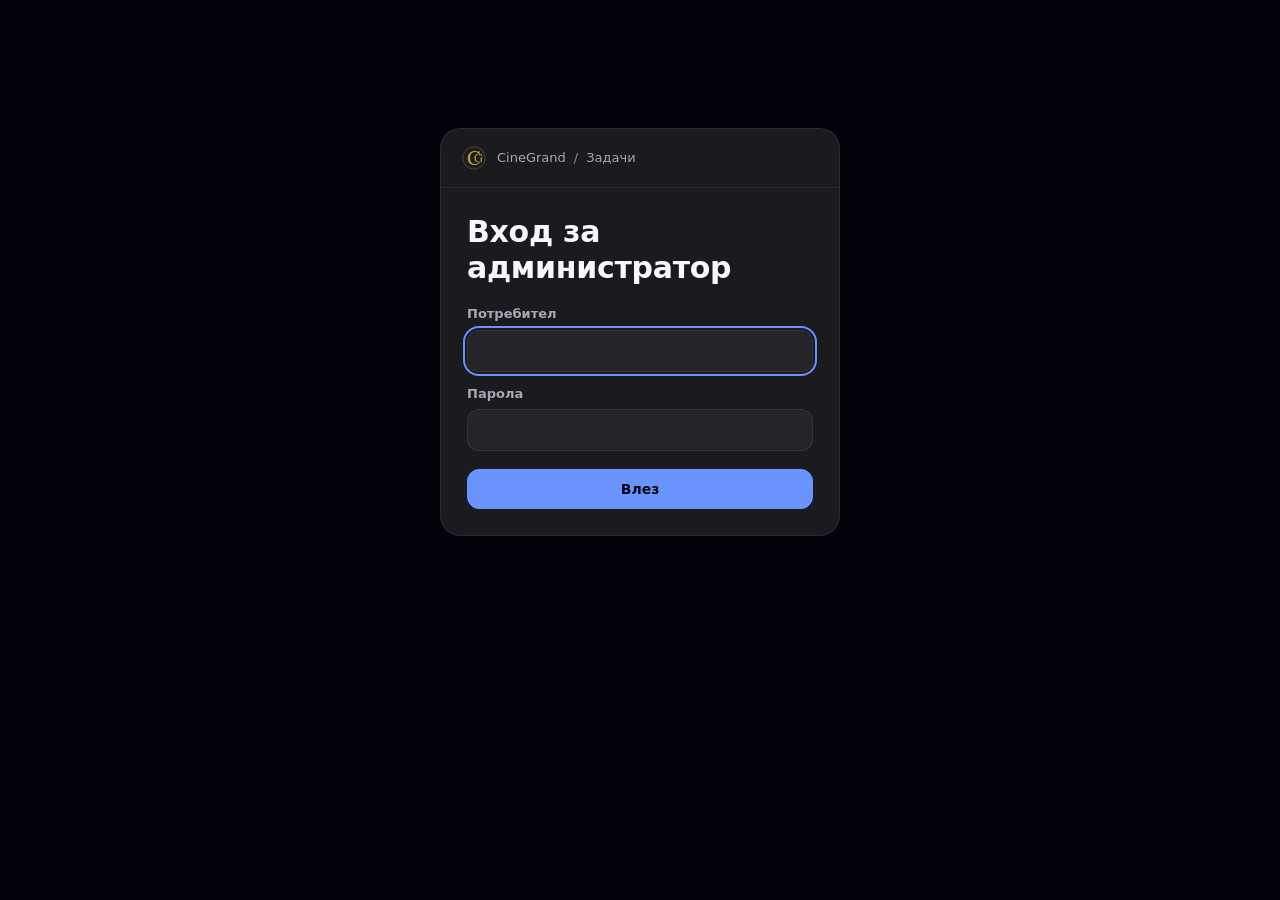
<file: admin.html>
<!doctype html>
<html lang="bg">
<head>
<meta charset="utf-8">
<meta name="viewport" content="width=device-width, initial-scale=1">
<meta name="robots" content="noindex, nofollow">
<title>Задачи · Администратор</title>
<link rel="icon" type="image/svg+xml" href="favicon.svg">
<style>
  /* Цветове по темата от основното приложение (cg_theme). Пет теми —
     две основи (тъмна/светла) с различен акцент. */
  :root {
    --bg: #04010A; --side: #111015; --panel: #1B1A1F; --panel-2: #26232A; --panel-3: #302D35; --recess: #0C0A10;
    --text: #F9F6FF; --muted: #ABA6B2; --muted-2: #8C8793;
    --border: rgba(255,255,255,.07); --border-strong: rgba(255,255,255,.13);
    --accent: #6993FF; --accent-ink: #0A0712; --accent-soft: rgba(105,147,255,.16);
    --blue: #6993FF; --blue-soft: rgba(105,147,255,.15);
    --amber: #FFD765; --amber-soft: rgba(255,215,101,.13);
    --green: #65E8A1; --green-soft: rgba(101,232,161,.13);
    --red: #FF7979; --red-soft: rgba(255,121,121,.13); --red-strong: #C93545;
    --gray: #ABA6B2; --gray-soft: rgba(171,166,178,.12);
    --orange: #F59E72; --pink: #FC9A9D;
    --spot-bg: #F9F6FF; --spot-ink: #16131B; --nav-on-bg: #F9F6FF; --nav-on-ink: #131019;
    --p-blue: #8BA6EF; --p-orange: #F59E72; --p-yellow: #FFE08D; --p-green: #6CEBA2; --p-ink: #17141B;
    --shadow: none;
    color-scheme: dark;
  }
  :root[data-theme="special-dark"] {
    --bg: #071014; --side: #0D1A20; --panel: #16262C; --panel-2: #1E333A; --panel-3: #284049; --recess: #0A151A;
    --text: #F4FAFB; --muted: #BDCDD3; --muted-2: #9FB3BB; --border: rgba(255,255,255,.08); --border-strong: rgba(255,255,255,.15);
    --accent: #34D3A6; --accent-ink: #062018; --accent-soft: rgba(52,211,166,.15);
    --blue: #6DADFF; --blue-soft: rgba(109,173,255,.15); --green: #49DDAF; --green-soft: rgba(73,221,175,.13);
  }
  :root[data-theme="light"], :root[data-theme="orange"], :root[data-theme="special-light"] {
    --bg: #F1F3F8; --side: #FFFFFF; --panel: #FFFFFF; --panel-2: #F0F2F6; --panel-3: #E5E9F0; --recess: #F7F8FB;
    --text: #1C2130; --muted: #596375; --muted-2: #667083;
    --border: rgba(23,31,44,.09); --border-strong: rgba(23,31,44,.17);
    --accent: #3668D9; --accent-ink: #ffffff; --accent-soft: rgba(54,104,217,.10);
    --blue: #3668D9; --blue-soft: rgba(54,104,217,.10);
    --amber: #8F5A00; --amber-soft: rgba(217,150,6,.14);
    --green: #157A48; --green-soft: rgba(21,122,72,.10);
    --red: #BA343F; --red-soft: rgba(186,52,63,.09); --red-strong: #BA343F;
    --gray: #4B5563; --gray-soft: rgba(75,85,99,.10);
    --orange: #B65C2E; --pink: #BA4967;
    --spot-bg: #232735; --spot-ink: #F9F6FF; --nav-on-bg: #232735; --nav-on-ink: #F9F6FF;
    --shadow: 0 1px 2px rgba(15,23,42,.04), 0 8px 24px rgba(15,23,42,.05);
    color-scheme: light;
  }
  :root[data-theme="orange"] { --accent: #B65025; --accent-soft: rgba(182,80,37,.10); }
  :root[data-theme="special-light"] { --bg: #EDF3F8; --panel-2: #F1F6FA; --accent: #007C69; --accent-soft: rgba(0,124,105,.10); }

  * { box-sizing: border-box; }
  html, body { margin: 0; }
  body { background: var(--bg); color: var(--text); font: 15px/1.5 "DM Sans", system-ui, -apple-system, "Segoe UI", Roboto, sans-serif; -webkit-font-smoothing: antialiased; }
  button, input, select, textarea { font: inherit; color: inherit; }
  .wrap { max-width: 1100px; margin: 0 auto; padding: 20px 16px 60px; }
  .top { display: flex; align-items: center; justify-content: space-between; gap: 12px; flex-wrap: wrap; margin-bottom: 18px; }
  .brand { display: flex; align-items: center; gap: 10px; font-weight: 800; letter-spacing: .04em; }
  .brand img { width: 30px; height: 30px; }
  .brand small { display: block; font-weight: 600; letter-spacing: .12em; font-size: 11px; color: var(--muted); text-transform: uppercase; }
  .top-right { display: flex; align-items: center; gap: 8px; flex-wrap: wrap; }
  .who { font-size: 13px; color: var(--muted); }

  .btn { display: inline-flex; align-items: center; justify-content: center; gap: 8px; min-height: 40px; padding: 8px 14px; border-radius: 10px;
    border: 1px solid var(--border-strong); background: var(--panel-2); color: var(--text); font-weight: 650; cursor: pointer; transition: background .15s, border-color .15s, transform .1s; }
  .btn:hover { background: var(--panel-3); }
  .btn:active { transform: translateY(1px); }
  .btn:focus-visible, .chip:focus-visible, .tab:focus-visible, .score:focus-visible, input:focus-visible, select:focus-visible, textarea:focus-visible, .row-btn:focus-visible { outline: 2px solid var(--accent); outline-offset: 2px; }
  .btn-primary { background: var(--accent); border-color: var(--accent); color: var(--accent-ink); }
  .btn-primary:hover { background: var(--accent); filter: brightness(1.06); }
  .btn-ghost { background: transparent; border-color: transparent; }
  .btn-danger { color: var(--red); }
  .btn[disabled] { opacity: .55; cursor: default; }
  .icon { width: 18px; height: 18px; flex: none; }

  .card { background: var(--panel); border: 1px solid var(--border); border-radius: 16px; box-shadow: var(--shadow); overflow: hidden; }
  .card-head { padding: 14px 18px; border-bottom: 1px solid var(--border); background: var(--panel-2); display: flex; align-items: center; justify-content: space-between; gap: 10px; }
  .crumbs { font-size: 13px; color: var(--muted); min-width: 0; overflow: hidden; text-overflow: ellipsis; white-space: nowrap; }
  .crumbs span + span::before { content: "/"; margin: 0 8px; color: var(--muted-2); }
  .card-body { padding: 22px; }
  @media (min-width: 760px) { .card-body { padding: 30px; } }

  .tabs { display: flex; gap: 6px; flex-wrap: wrap; margin-bottom: 16px; }
  .tab { border: 1px solid var(--border); background: var(--panel); color: var(--muted); padding: 9px 14px; border-radius: 999px; font-weight: 650; cursor: pointer; display: inline-flex; gap: 8px; align-items: center; }
  .tab[aria-selected="true"] { background: var(--accent); border-color: var(--accent); color: var(--accent-ink); }
  .count { font-size: 12px; padding: 1px 7px; border-radius: 999px; background: var(--panel-3); color: var(--text); }
  .tab[aria-selected="true"] .count { background: rgba(0,0,0,.18); color: inherit; }

  h1.title { margin: 0 0 22px; font-size: clamp(22px, 4vw, 30px); line-height: 1.2; letter-spacing: -.01em; }
  h3 { margin: 0; font-size: 16px; display: flex; align-items: center; gap: 8px; }
  .meta { display: grid; grid-template-columns: 1fr; gap: 20px; font-size: 14px; }
  @media (min-width: 640px) { .meta { grid-template-columns: 1fr 1fr; } }
  @media (min-width: 960px) { .meta { grid-template-columns: 1fr 1fr 1fr; } }
  .meta-item { display: flex; gap: 12px; align-items: flex-start; min-width: 0; }
  .meta-item .icon { color: var(--muted-2); margin-top: 2px; }
  .meta-label { color: var(--muted); font-size: 13px; }
  .meta-val { margin-top: 4px; font-weight: 600; }
  .span-2 { grid-column: 1 / -1; }
  @media (min-width: 960px) { .span-2 { grid-column: span 2; } }
  .desc { margin-top: 4px; color: var(--text); opacity: .9; white-space: pre-wrap; font-weight: 400; }
  .section { margin-top: 28px; padding-top: 22px; border-top: 1px solid var(--border); }

  .badge { display: inline-flex; align-items: center; gap: 7px; border-radius: 999px; border: 1px solid transparent; padding: 3px 10px; font-size: 12.5px; font-weight: 700; white-space: nowrap; }
  .badge .dot { width: 7px; height: 7px; border-radius: 50%; background: currentColor; }
  .badge.pulse .dot { animation: pulse 1.6s ease-in-out infinite; }
  @keyframes pulse { 0%,100% { opacity: 1; } 50% { opacity: .3; } }
  .s-assigned { color: var(--blue); background: var(--blue-soft); border-color: color-mix(in srgb, var(--blue) 30%, transparent); }
  .s-done { color: var(--amber); background: var(--amber-soft); border-color: color-mix(in srgb, var(--amber) 35%, transparent); }
  .s-rated { color: var(--green); background: var(--green-soft); border-color: color-mix(in srgb, var(--green) 30%, transparent); }
  .s-cancel { color: var(--gray); background: var(--gray-soft); border-color: color-mix(in srgb, var(--gray) 25%, transparent); }
  .tag { display: inline-flex; border-radius: 999px; padding: 3px 10px; font-size: 12.5px; font-weight: 650; background: var(--panel-3); color: var(--text); }
  .tag.p-high { background: var(--amber-soft); color: var(--amber); }
  .tag.p-urgent { background: var(--red-soft); color: var(--red); }
  .tags { display: flex; gap: 6px; flex-wrap: wrap; margin-top: 4px; }

  .person { display: flex; align-items: center; gap: 10px; margin-top: 4px; }
  .avatar { width: 30px; height: 30px; border-radius: 50%; display: grid; place-items: center; font-size: 13px; font-weight: 800; background: var(--accent-soft); color: var(--accent); flex: none; }
  :root[data-theme="light"] .avatar, :root[data-theme="orange"] .avatar, :root[data-theme="special-light"] .avatar { color: var(--accent); }
  .person small { display: block; color: var(--muted); font-weight: 500; font-size: 12.5px; }

  .toolbar { display: flex; gap: 8px; flex-wrap: wrap; align-items: center; margin-bottom: 14px; }
  .toolbar input, .toolbar select { min-height: 40px; }
  input[type=text], input[type=password], input[type=date], input[type=number], input[type=search], select, textarea {
    width: 100%; min-width: 0; background: var(--panel-2); border: 1px solid var(--border-strong); border-radius: 10px; padding: 9px 12px; color: var(--text); }
  textarea { min-height: 96px; resize: vertical; }
  .field { display: grid; gap: 6px; min-width: 0; }
  .field label { font-size: 13px; font-weight: 650; color: var(--muted); }
  .grid2 { display: grid; gap: 14px; grid-template-columns: 1fr; }
  @media (min-width: 640px) { .grid2 { grid-template-columns: 1fr 1fr; } }
  .chips { display: flex; gap: 6px; flex-wrap: wrap; }
  .chip { border: 1px solid var(--border-strong); background: var(--panel); padding: 6px 12px; border-radius: 999px; font-size: 13px; font-weight: 650; cursor: pointer; color: var(--text); }
  .chip[aria-pressed="true"] { background: var(--accent-soft); border-color: var(--accent); }

  /* Таблица със задачите; на телефон — карти. */
  .tlist { width: 100%; border-collapse: collapse; font-size: 14px; }
  .tlist th { text-align: left; font-size: 12px; font-weight: 700; letter-spacing: .04em; color: var(--muted); padding: 10px 12px; border-bottom: 1px solid var(--border); text-transform: uppercase; }
  .tlist td { padding: 12px; border-bottom: 1px solid var(--border); vertical-align: middle; }
  .tlist tbody tr { cursor: pointer; transition: background .15s; animation: rise .35s cubic-bezier(.22,1,.36,1) both; }
  .tlist tbody tr:hover { background: var(--panel-2); }
  .tlist.still tbody tr { animation: none; }
  .tlist .no { color: var(--muted); width: 44px; }
  .tlist .right { text-align: right; white-space: nowrap; color: var(--muted); }
  .t-title { font-weight: 650; }
  .t-sub { font-size: 12.5px; color: var(--muted); }
  @media (max-width: 700px) {
    .tlist thead { display: none; }
    .tlist, .tlist tbody, .tlist tr, .tlist td { display: block; width: 100%; }
    .tlist tr { border: 1px solid var(--border); border-radius: 12px; margin-bottom: 10px; padding: 8px 4px; background: var(--panel); }
    .tlist td { border: 0; padding: 4px 12px; }
    .tlist .no { display: none; }
    .tlist .right { text-align: left; }
  }
  @keyframes rise { from { opacity: 0; transform: translateY(8px); } to { opacity: 1; transform: none; } }
  .fade { animation: rise .4s cubic-bezier(.22,1,.36,1) both; }
  @media (prefers-reduced-motion: reduce) { .fade, .tlist tbody tr { animation: none; } .badge.pulse .dot { animation: none; } }

  .scores { display: flex; gap: 6px; flex-wrap: wrap; }
  .score { width: 42px; height: 42px; border-radius: 10px; border: 1px solid var(--border-strong); background: var(--panel-2); font-weight: 800; cursor: pointer; color: var(--text); }
  .score[aria-pressed="true"] { background: var(--accent); border-color: var(--accent); color: var(--accent-ink); }
  .score.sm { width: 34px; height: 34px; border-radius: 8px; font-size: 13px; }
  .pscores { display: grid; gap: 10px; margin-top: 10px; }
  .pscore-row { display: flex; align-items: center; justify-content: space-between; gap: 10px 16px; flex-wrap: wrap; padding: 8px 0; border-top: 1px solid var(--border); }
  .pscore-row:first-child { border-top: 0; }
  .team-list { display: grid; gap: 8px; }
  .big-score { font-size: 34px; font-weight: 800; line-height: 1; }
  .big-score small { font-size: 15px; color: var(--muted); font-weight: 600; }
  .note { background: var(--panel-2); border: 1px solid var(--border); border-radius: 12px; padding: 12px 14px; white-space: pre-wrap; }
  .msg { padding: 10px 14px; border-radius: 10px; margin-bottom: 14px; font-size: 14px; }
  .msg.err { background: var(--red-soft); color: var(--red); }
  .msg.ok { background: var(--green-soft); color: var(--green); }
  .empty { text-align: center; color: var(--muted); padding: 40px 16px; }
  .stats { display: grid; grid-template-columns: repeat(auto-fit, minmax(130px, 1fr)); gap: 10px; margin: 6px 0 18px; }
  .stat { background: var(--panel-2); border: 1px solid var(--border); border-radius: 12px; padding: 12px 14px; }
  .stat b { display: block; font-size: 22px; }
  .stat span { font-size: 12.5px; color: var(--muted); }
  .staff-row { display: grid; gap: 10px; grid-template-columns: 1fr; padding: 14px 0; border-bottom: 1px solid var(--border); align-items: end; }
  @media (min-width: 820px) { .staff-row { grid-template-columns: 1.2fr 1fr 1.2fr 1fr auto; } }
  /* Обзор */
  .ov { display: grid; gap: 16px; }
  .ov-head { display: flex; justify-content: space-between; align-items: flex-end; gap: 12px; flex-wrap: wrap; }
  .ov-stats { margin: 0; }
  .stat.bad { border-color: var(--red); background: var(--red-soft); }
  .stat.bad b { color: var(--red); }
  .delta { display: block; margin-top: 4px; font-size: 12px; color: var(--muted); font-weight: 600; }
  .delta.up { color: var(--green); } .delta.down { color: var(--red); }
  .ov-grid { display: grid; gap: 16px; grid-template-columns: 1fr; }
  @media (min-width: 900px) { .ov-grid { grid-template-columns: 1fr 1fr; } }
  .ov .card-head h3 { font-size: 15px; }
  .recs { list-style: none; margin: 0; padding: 8px; display: grid; gap: 8px; }
  .rec { display: flex; gap: 12px; align-items: center; flex-wrap: wrap; padding: 12px 14px; border-radius: 12px; border: 1px solid var(--border); border-left: 4px solid var(--gray); background: var(--panel-2); }
  .rec-body { flex: 1 1 260px; min-width: 0; line-height: 1.45; }
  .rec-sev { display: block; font-size: 11.5px; font-weight: 800; letter-spacing: .05em; text-transform: uppercase; color: var(--muted); margin-bottom: 2px; }
  .rec-ic { width: 32px; height: 32px; border-radius: 10px; display: grid; place-items: center; background: var(--panel-3); color: var(--muted); flex: none; }
  .rec.high { border-left-color: var(--red); background: var(--red-soft); } .rec.high .rec-sev, .rec.high .rec-ic { color: var(--red); }
  .rec.mid { border-left-color: var(--amber); } .rec.mid .rec-sev, .rec.mid .rec-ic { color: var(--amber); }
  .rec.info { border-left-color: var(--blue); } .rec.info .rec-sev, .rec.info .rec-ic { color: var(--blue); }
  .rec.good { border-left-color: var(--green); } .rec.good .rec-sev, .rec.good .rec-ic { color: var(--green); }
  .bars { display: flex; align-items: flex-end; gap: 3px; height: 150px; padding-top: 6px; }
  .bar { flex: 1 1 0; height: 100%; display: flex; align-items: flex-end; min-width: 0; }
  .bar-in { width: 100%; min-height: 2px; background: var(--green); border-radius: 4px 4px 1px 1px; display: flex; flex-direction: column; overflow: hidden; opacity: .85; }
  .bar-bad { width: 100%; background: var(--red); margin-top: 0; }
  .bar:hover .bar-in { opacity: 1; }
  .bars-x { display: flex; justify-content: space-between; font-size: 12px; color: var(--muted); margin-top: 6px; }
  .legend { display: flex; gap: 14px; margin-top: 8px; font-size: 12.5px; color: var(--muted); }
  .legend i { display: inline-block; width: 10px; height: 10px; border-radius: 3px; margin-right: 6px; vertical-align: -1px; }
  .lg-ok { background: var(--green); } .lg-bad { background: var(--red); }
  .meter { height: 8px; border-radius: 999px; background: var(--panel-3); overflow: hidden; min-width: 60px; margin-bottom: 4px; }
  .meter i { display: block; height: 100%; background: var(--red); border-radius: inherit; }
  .hbars { list-style: none; margin: 0; padding: 0; display: grid; gap: 10px; }
  .hb-top { display: flex; justify-content: space-between; gap: 10px; font-size: 14px; margin-bottom: 4px; }
  .hbars .meter i { background: var(--amber); }
  .ov-h4 { margin: 16px 0 8px; font-size: 13px; }
  .bad-text { color: var(--red) !important; }
  .mlbl { display: none; color: var(--muted); font-size: 12.5px; }
  @media (max-width: 700px) { .mlbl { display: inline; } .tlist.static td .t-sub { display: inline; margin-left: 6px; } }
  .ok-mark { color: var(--green); font-weight: 650; }
  .tlist.mini td, .tlist.mini th { padding: 8px 10px; }
  .tlist tr.today td { background: var(--amber-soft); }
  .tlist.static tbody tr { cursor: default; animation: none; }
  .tlist.static tbody tr:hover { background: transparent; }
  img.avatar { display: block; object-fit: cover; background: var(--panel-3); }
  .avatar.adm { background: var(--blue-soft); color: var(--blue); }
  .avatar.sm { width: 28px; height: 28px; font-size: 11px; }
  .avatar.lg { width: 40px; height: 40px; font-size: 14px; }
  .avatar.xl { width: 112px; height: 112px; font-size: 36px; }
  .photo-pick { position: relative; display: inline-block; cursor: pointer; border-radius: 50%; flex: none; }
  .photo-pick:focus-within { outline: 2px solid var(--accent); outline-offset: 2px; }
  .photo-badge { position: absolute; right: -4px; bottom: -4px; width: 20px; height: 20px; border-radius: 50%; display: grid; place-items: center; background: var(--accent); color: var(--accent-ink); border: 2px solid var(--panel); }
  .photo-badge .icon { width: 11px; height: 11px; }
  .photo-pick.big .photo-badge { width: 32px; height: 32px; right: 2px; bottom: 2px; }
  .photo-pick.big .photo-badge .icon { width: 16px; height: 16px; }
  .profile { display: flex; gap: 24px; align-items: center; flex-wrap: wrap; }
  .who-btn { all: unset; display: inline-flex; align-items: center; gap: 8px; cursor: pointer; border-radius: 999px; padding: 2px 8px 2px 2px; }
  .who-btn:focus-visible { outline: 2px solid var(--accent); }
  label.btn { position: relative; }
  @media (max-width: 440px) { .who-btn .who { display: none; } }
  /* Снимка горе вдясно + меню */
  .me-wrap { position: relative; }
  .me-btn { all: unset; cursor: pointer; border-radius: 50%; display: block; box-shadow: 0 0 0 2px var(--border-strong); transition: box-shadow .15s; }
  .me-btn:hover, .me-btn[aria-expanded="true"] { box-shadow: 0 0 0 2px var(--accent); }
  .me-btn:focus-visible { outline: 2px solid var(--accent); outline-offset: 3px; }
  .avatar.md { width: 44px; height: 44px; font-size: 16px; }
  .avatar.lg2 { width: 64px; height: 64px; font-size: 22px; }
  .pmenu { position: absolute; right: 0; top: calc(100% + 10px); z-index: 30; width: min(340px, calc(100vw - 24px)); background: var(--panel); border: 1px solid var(--border-strong); border-radius: 16px; box-shadow: var(--shadow); padding: 16px; display: grid; gap: 12px; }
  .pmenu.pop { animation: rise .2s ease both; }
  @media (max-width: 600px) { .pmenu { position: fixed; left: 12px; right: 12px; top: 72px; width: auto; max-height: calc(100vh - 90px); overflow: auto; } }
  .pm-head { display: flex; gap: 14px; align-items: center; }
  .pm-actions { display: flex; gap: 8px; flex-wrap: wrap; }
  @media (prefers-reduced-motion: reduce) { .pmenu { animation: none; } }
  .btn-danger-solid { background: var(--red-strong); border-color: var(--red-strong); color: #fff; }
  .btn-danger-solid:hover { background: var(--red-strong); filter: brightness(1.08); }
  .spin { flex: none; }
  .av-wrap { position: relative; display: block; border-radius: 50%; }
  .av-busy { position: absolute; inset: 0; border-radius: 50%; display: grid; place-items: center; background: rgba(0,0,0,.45); }
  .btn-danger-solid, .confirm-row .btn { white-space: nowrap; }
  .spin.light { border-color: rgba(255,255,255,.35); border-top-color: #fff; }
  .lg-badge { display: inline-flex; padding: 3px 10px; border-radius: 999px; font-size: 12.5px; font-weight: 700; white-space: nowrap; background: var(--panel-3); color: var(--text); }
  .lg-badge.good { background: var(--green-soft); color: var(--green); }
  .lg-badge.warn { background: var(--amber-soft); color: var(--amber); }
  .lg-badge.bad { background: var(--red-soft); color: var(--red); }
  .lg-badge.info { background: var(--blue-soft); color: var(--blue); }
  .lg-badge.muted { background: var(--gray-soft); color: var(--gray); }
  .nowrap { white-space: nowrap; }
  @media (min-width: 820px) { .staff-row.locked { grid-template-columns: 1.2fr 1fr 1.2fr 2fr; } }
  .staff-row.locked .ro { min-height: 40px; display: flex; align-items: center; padding: 0 12px; border-radius: 10px; background: var(--panel-3); color: var(--text); font-weight: 600; }
  .lock-note { display: flex; gap: 10px; align-items: center; padding: 10px 12px; border-radius: 12px; border: 1px dashed var(--accent); background: var(--accent-soft); font-size: 13px; color: var(--text); }
  .lock-note .icon { color: var(--accent); width: 22px; height: 22px; }
  .owner-tag { display: inline-flex; align-items: center; gap: 4px; color: var(--accent); font-weight: 700; }
  .owner-tag .icon { width: 13px; height: 13px; }
  /* Досие */
  .ds-top { display: flex; gap: 20px; align-items: center; flex-wrap: wrap; margin-bottom: 22px; }
  .ds-grid { display: grid; gap: 14px; grid-template-columns: 1fr; }
  @media (min-width: 760px) { .ds-grid { grid-template-columns: 1fr 1fr; } }
  .ds-sec { border: 1px solid var(--border); border-radius: 14px; padding: 16px; background: var(--panel-2); display: grid; gap: 12px; align-content: start; }
  .ds-sec h3 { font-size: 15px; }
  .ds-sec.ds-alert { border-color: color-mix(in srgb, var(--red) 45%, var(--border)); }
  .ds-item .meta-val { overflow-wrap: anywhere; }
  .ds-link { display: inline-flex; align-items: center; gap: 8px; color: var(--accent); font-weight: 700; text-decoration: none; }
  .ds-link:hover { text-decoration: underline; }
  .ds-link .icon { width: 16px; height: 16px; }
  .ds-form { display: grid; gap: 14px; grid-template-columns: 1fr; }
  @media (min-width: 640px) { .ds-form { grid-template-columns: 1fr 1fr; } }
  @media (min-width: 1000px) { .ds-form { grid-template-columns: 1fr 1fr 1fr; } }
  .ds-wide { grid-column: 1 / -1; }
  .ds-form input[type=tel], .ds-form input[type=email] { width: 100%; min-width: 0; background: var(--panel-2); border: 1px solid var(--border-strong); border-radius: 10px; padding: 9px 12px; color: var(--text); }
  .confirm-row { grid-column: 1 / -1; display: flex; gap: 8px; flex-wrap: wrap; align-items: center; padding: 10px 12px; border-radius: 12px; background: var(--red-soft); border: 1px solid var(--red); }
  .confirm-row span { flex: 1 1 220px; font-weight: 650; }
  .add-staff { padding-bottom: 18px; border-bottom: 1px solid var(--border); }
  .staff-name { font-weight: 700; display: flex; align-items: center; gap: 10px; }
  .row-btn { all: unset; cursor: pointer; }
  .login { max-width: 400px; margin: 8vh auto 0; }
  .spin { width: 18px; height: 18px; border-radius: 50%; border: 2px solid var(--border-strong); border-top-color: var(--accent); animation: spin .8s linear infinite; display: inline-block; vertical-align: middle; }
  @keyframes spin { to { transform: rotate(360deg); } }
  /* Просрочени: срокът е минал, а задачата още е „Възложена" — в червено. */
  .late-badge { display: inline-flex; align-items: center; gap: 6px; border-radius: 999px; padding: 3px 10px; font-size: 12.5px; font-weight: 800; white-space: nowrap; color: #fff; background: var(--red-strong); }
  .late-badge .icon { width: 13px; height: 13px; }
  .tlist tr.late td { background: var(--red-soft); }
  .tlist tr.late td:first-child { box-shadow: inset 3px 0 0 var(--red); }
  .tlist tr.late:hover td { background: var(--red-soft); }
  .chip.late { color: var(--red); border-color: var(--red); background: var(--red-soft); }
  .chip.late[aria-pressed="true"] { box-shadow: inset 0 0 0 1px var(--red); }
  .due-late { color: var(--red); font-weight: 800; }
  .card.is-late { border-color: var(--red); box-shadow: 0 0 0 1px var(--red), var(--shadow); }
  .card.is-late .card-head { background: var(--red-soft); }
  .notes { display: grid; gap: 8px; margin: 14px 0 0; padding: 0; list-style: none; }
  .notes li { background: var(--panel-2); border: 1px solid var(--border); border-radius: 12px; padding: 10px 14px; white-space: pre-wrap; overflow-wrap: anywhere; }
  .notes small { display: block; color: var(--muted); font-size: 12px; margin-bottom: 3px; }
  .row-actions { display: flex; gap: 8px; flex-wrap: wrap; align-items: center; margin-top: 14px; }
  @media (max-width: 700px) {
    .tlist tr.late { border-color: var(--red); background: var(--red-soft); }
    .tlist tr.late td { background: transparent; }
    .tlist tr.late td:first-child { box-shadow: none; }
  }

  /* ══ Визия: тъмно табло с икони отляво (по референтния дизайн) ══
     Само вид — цветовете идват от темата горе, функциите не са засегнати. */
  body { font-size: 14.5px; }
  .wrap.authed { max-width: none; padding: 0; }
  .shell { display: grid; grid-template-columns: 92px minmax(0, 1fr); min-height: 100vh; min-height: 100dvh;
    background: linear-gradient(to right, var(--side) 91px, var(--border) 91px 92px, transparent 92px); }
  .side { position: sticky; top: 0; height: 100vh; height: 100dvh; background: var(--side); border-right: 1px solid var(--border);
    display: flex; flex-direction: column; align-items: center; gap: 18px; padding: 20px 10px 16px; z-index: 20; }
  .side-logo { display: grid; place-items: center; width: 48px; height: 48px; }
  .side-logo img { width: 36px; height: 36px; }
  .side .tabs { flex-direction: column; flex-wrap: nowrap; gap: 6px; margin: 0; width: 100%; overflow-y: auto; scrollbar-width: none; }
  .side .tab { position: relative; flex-direction: column; justify-content: center; gap: 5px; width: 100%; min-height: 58px; padding: 9px 4px; border: 0; border-radius: 16px;
    background: transparent; color: var(--muted); font-size: 10.5px; font-weight: 650; line-height: 1.15; text-align: center; transition: background .15s, color .15s; }
  .side .tab .icon { width: 21px; height: 21px; }
  .side .tab:hover { background: var(--panel-2); color: var(--text); }
  .side .tab[aria-selected="true"] { background: var(--nav-on-bg); color: var(--nav-on-ink); }
  .side .tab .count, .side .tab[aria-selected="true"] .count { position: absolute; top: 5px; right: 9px; min-width: 18px; padding: 0 5px; font-size: 10.5px; line-height: 17px; font-weight: 800; background: var(--red); color: #fff; }
  .side-out { margin-top: auto; width: 52px; height: 52px; border-radius: 16px; border: 1px solid var(--border); background: var(--panel-2); color: var(--text); display: grid; place-items: center; cursor: pointer; flex: none; }
  .side-out:hover { background: var(--panel-3); }
  .side-out:focus-visible { outline: 2px solid var(--accent); outline-offset: 2px; }
  .main { min-width: 0; width: 100%; max-width: 1260px; margin: 0 auto; padding: 24px clamp(16px, 2.6vw, 34px) 56px; }

  .top { flex-wrap: nowrap; margin-bottom: 26px; }
  .top-l { display: flex; align-items: center; gap: 12px; min-width: 0; }
  .top-logo { display: none; width: 30px; height: 30px; flex: none; }
  .page-title { margin: 0; font-size: clamp(22px, 2.6vw, 31px); line-height: 1.15; letter-spacing: -.03em; font-weight: 750; overflow-wrap: anywhere; }
  .page-sub { margin-top: 5px; font-size: 13px; color: var(--muted); }
  .top-right { flex-wrap: nowrap; gap: 10px; }
  .icon-btn { width: 44px; min-height: 44px; padding: 0; border-radius: 14px; }
  .me-btn { box-shadow: 0 0 0 2px var(--border); }

  /* Общи елементи */
  .btn { border-radius: 12px; border-color: var(--border); background: var(--panel-2); font-size: 14px; }
  .btn-ghost { background: transparent; border-color: transparent; }
  .btn-primary { background: var(--accent); border-color: var(--accent); color: var(--accent-ink); }
  .card { border-radius: 20px; border-color: var(--border); }
  .card-head { background: transparent; padding: 16px 20px; }
  .card-body { padding: 20px; }
  @media (min-width: 760px) { .card-body { padding: 26px; } }
  input[type=text], input[type=password], input[type=date], input[type=number], input[type=search], select, textarea,
  .ds-form input[type=tel], .ds-form input[type=email] { border-radius: 12px; border-color: var(--border); background: var(--panel-2); min-height: 42px; }
  .chip { border-radius: 10px; border-color: var(--border); background: var(--panel-2); padding: 7px 12px; }
  .chip[aria-pressed="true"] { background: var(--accent-soft); border-color: var(--accent); color: var(--text); }
  .stat { border-radius: 16px; background: var(--panel); padding: 16px 18px; }
  .stat b { font-size: 26px; letter-spacing: -.03em; line-height: 1.2; }
  .ds-sec, .note, .notes li, .rec { border-radius: 14px; }
  .login { margin-top: 12vh; }
  .login .card-head img { width: 26px; height: 26px; }

  /* Таблици: вдлъбнат тъмен контейнер, тънки линии */
  .tbl-wrap { background: var(--recess); border: 1px solid var(--border); border-radius: 18px; overflow: hidden; }
  .tlist th { background: var(--panel-2); font-size: 11px; letter-spacing: .05em; padding: 12px; }
  .tlist td { padding: 13px 12px; }
  .tlist tbody tr:hover { background: var(--panel-2); }
  .tlist tbody tr:focus-visible { outline: 2px solid var(--accent); outline-offset: -2px; }
  .card .tlist th { background: transparent; }
  .tbl-wrap .tlist th { background: var(--panel-2); }
  .badge { border-radius: 8px; }
  .tag, .lg-badge, .late-badge { border-radius: 8px; }
  @media (max-width: 700px) {
    .tbl-wrap { background: transparent; border: 0; border-radius: 0; overflow: visible; }
    .tlist tr { border-radius: 16px; background: var(--panel); }
    .tlist td { padding: 5px 14px; }
  }

  /* Обзор: 4 показателя + графика, после бързи плочки и кръгова диаграма */
  .sec-title { margin: 0; font-size: 18px; letter-spacing: -.01em; }
  .ov-hero { display: grid; gap: 16px; grid-template-columns: minmax(0, 1fr); }
  @media (min-width: 1000px) { .ov-hero { grid-template-columns: minmax(330px, .95fr) minmax(0, 1.15fr); } }
  .kpis { display: grid; gap: 16px; grid-template-columns: repeat(2, minmax(0, 1fr)); }
  .kpi { min-width: 0; min-height: 150px; display: flex; flex-direction: column; justify-content: space-between; gap: 10px; padding: 18px; border-radius: 20px; background: var(--panel); border: 1px solid var(--border); }
  .kpi-label { font-size: 13px; color: var(--muted); font-weight: 600; }
  .kpi-val { font-size: clamp(26px, 2.8vw, 34px); font-weight: 760; letter-spacing: -.04em; line-height: 1.05; display: flex; align-items: center; gap: 10px; flex-wrap: wrap; }
  .kpi .delta { margin: 0; font-size: 12px; }
  .kpi.spot { background: var(--spot-bg); color: var(--spot-ink); border-color: transparent; }
  .kpi.spot .kpi-label, .kpi.spot .delta { color: inherit; opacity: .72; }
  .kpi.spot .delta.up, .kpi.spot .delta.down { opacity: 1; }
  .kpi.spot .delta.up { color: #157A48; } .kpi.spot .delta.down { color: #BA343F; }
  :root[data-theme="light"] .kpi.spot .delta.up, :root[data-theme="orange"] .kpi.spot .delta.up, :root[data-theme="special-light"] .kpi.spot .delta.up { color: #65E8A1; }
  :root[data-theme="light"] .kpi.spot .delta.down, :root[data-theme="orange"] .kpi.spot .delta.down, :root[data-theme="special-light"] .kpi.spot .delta.down { color: #FF9C9C; }
  .kpi.bad { border-color: color-mix(in srgb, var(--red) 45%, transparent); }
  .kpi.bad .kpi-val { color: var(--red); }
  .pill { display: inline-flex; align-items: center; font-size: 11.5px; font-weight: 800; letter-spacing: 0; padding: 2px 8px; border-radius: 999px; background: var(--red); color: #fff; }
  .chart-card { padding: 20px 22px 16px; min-width: 0; display: flex; flex-direction: column; }
  .chart-head { display: flex; justify-content: space-between; align-items: center; gap: 10px; flex-wrap: wrap; margin-bottom: 14px; }
  .chart-head h3 { font-size: 16px; }
  .chart-card .legend { margin: 0; }
  .chart-card .bars { flex: 1; min-height: 190px; height: auto; gap: clamp(3px, .6vw, 9px); padding-top: 10px;
    background: repeating-linear-gradient(to top, var(--border) 0 1px, transparent 1px 25%); }
  .chart-card .bar-in { background: var(--blue); opacity: 1; border-radius: 9px 9px 3px 3px; }
  .chart-card .bar:hover .bar-in { filter: brightness(1.12); }
  .chart-card .bar-bad { background: var(--red); }
  .bars-x.days { justify-content: stretch; gap: clamp(3px, .6vw, 9px); }
  .bars-x.days span { flex: 1 1 0; min-width: 0; text-align: center; white-space: nowrap; overflow: visible; font-size: 11px; }
  .lg-ok { background: var(--blue); }
  .ov-lower { display: grid; gap: 16px; grid-template-columns: minmax(0, 1fr); }
  @media (min-width: 640px) { .ov-lower { grid-template-columns: 1fr 1fr; } .donut-card { grid-column: 1 / -1; } }
  @media (min-width: 1100px) { .ov-lower { grid-template-columns: 1fr 1fr 1.35fr; } .donut-card { grid-column: auto; } }
  .quick { all: unset; box-sizing: border-box; position: relative; display: flex; flex-direction: column; justify-content: space-between; gap: 18px; min-height: 190px; padding: 20px;
    border-radius: 20px; background: var(--panel); border: 1px solid var(--border); cursor: pointer; transition: background .15s, transform .1s; }
  .quick:hover { background: var(--panel-2); }
  .quick:active { transform: translateY(1px); }
  .quick:focus-visible { outline: 2px solid var(--accent); outline-offset: 2px; }
  .quick-ic { width: 46px; height: 46px; border-radius: 50%; display: grid; place-items: center; background: var(--panel-3); color: var(--text); }
  .quick-go { position: absolute; top: 18px; right: 18px; width: 40px; height: 40px; border-radius: 50%; display: grid; place-items: center; background: var(--spot-bg); color: var(--spot-ink); }
  .quick-num { font-size: clamp(38px, 4vw, 52px); font-weight: 760; letter-spacing: -.045em; line-height: 1; }
  .quick-num small { font-size: 17px; font-weight: 600; letter-spacing: 0; margin-left: 8px; color: var(--text); }
  .quick-sub { font-size: 13px; color: var(--muted); margin-top: 8px; }
  .quick.hot .quick-num, .quick.hot .quick-ic { color: var(--red); }
  .donut-card { padding: 20px; }
  .donut-card h3 { font-size: 16px; margin-bottom: 14px; }
  .donut-wrap { display: flex; gap: 22px; align-items: center; flex-wrap: wrap; }
  .donut { width: 150px; height: 150px; flex: none; }
  .donut text { fill: var(--text); font-weight: 760; }
  .donut-legend { list-style: none; margin: 0; padding: 0; display: grid; gap: 10px; font-size: 13px; min-width: 0; }
  .donut-legend li { display: flex; align-items: center; gap: 9px; }
  .donut-legend i { width: 10px; height: 10px; border-radius: 50%; flex: none; }
  .donut-legend b { margin-left: auto; padding-left: 12px; }
  .ov-sec .stat { background: var(--panel); }
  .ov .card-head h3 { font-size: 16px; }
  /* Обзор — по-сбито: по-малки плочки и отстъпи, за да се вижда повече наведнъж */
  .ov { gap: 14px; }
  .ov .card-head { padding: 14px 18px; }
  .ov .card-body { padding: 16px 18px; }
  .ov .tlist td { padding: 9px 12px; }
  .ov .tlist th { padding: 9px 12px; }
  .ov-hero, .ov-lower, .ov-grid, .kpis { gap: 14px; }
  .kpi { min-height: 112px; padding: 15px 16px; gap: 6px; border-radius: 18px; }
  .kpi-val { font-size: clamp(24px, 2.2vw, 30px); }
  .chart-card { padding: 16px 18px 12px; }
  .chart-card .bars { min-height: 150px; }
  .quick { min-height: 124px; padding: 16px; gap: 10px; border-radius: 18px; }
  .quick-ic { width: 38px; height: 38px; }
  .quick-go { top: 14px; right: 14px; width: 32px; height: 32px; }
  .quick-num { font-size: clamp(30px, 3vw, 40px); }
  .quick-num small { font-size: 15px; }
  .quick-sub { margin-top: 4px; font-size: 12.5px; }
  .donut-card { padding: 16px 18px; }
  .donut-card h3 { margin-bottom: 10px; }
  .donut { width: 116px; height: 116px; }
  .ov-stats .stat { padding: 12px 16px; }
  .ov-stats .stat b { font-size: 22px; }
  .recs .rec { padding-top: 10px; padding-bottom: 10px; }
  .ov-more { display: flex; justify-content: center; padding: 4px 12px 12px; }

  /* Задачи: цветни броячи + лента с търсене + таблица */
  .tasks-page { display: grid; gap: 16px; }
  .counters { display: grid; gap: 14px; grid-template-columns: repeat(4, minmax(0, 1fr)); }
  @media (max-width: 900px) { .counters { grid-template-columns: repeat(2, minmax(0, 1fr)); } }
  .counter { border-radius: 18px; overflow: hidden; background: var(--panel); border: 1px solid var(--border); min-width: 0; }
  .counter-h { padding: 10px 14px; font-size: 13px; font-weight: 700; color: var(--p-ink); overflow: hidden; text-overflow: ellipsis; white-space: nowrap; }
  .counter-b { padding: 14px; display: flex; align-items: baseline; gap: 10px; flex-wrap: wrap; }
  .counter-b b { font-size: 28px; font-weight: 760; letter-spacing: -.03em; line-height: 1; }
  .counter-b span { font-size: 12px; color: var(--muted); }
  .c-blue .counter-h { background: var(--p-blue); } .c-orange .counter-h { background: var(--p-orange); }
  .c-yellow .counter-h { background: var(--p-yellow); } .c-green .counter-h { background: var(--p-green); }
  .tasks-page .toolbar { margin: 0; }
  .search { position: relative; }
  .search .icon { position: absolute; left: 13px; top: 50%; transform: translateY(-50%); color: var(--muted); pointer-events: none; }
  .search input { padding-left: 40px; }

  /* Телефон: менюто става лента долу */
  @media (max-width: 760px) {
    .shell { grid-template-columns: minmax(0, 1fr); background: none; }
    .hide-m { display: none; }
    .side { position: fixed; top: auto; bottom: 0; left: 0; right: 0; height: auto; flex-direction: row; gap: 0; padding: 6px 6px calc(6px + env(safe-area-inset-bottom));
      border-right: 0; border-top: 1px solid var(--border); }
    .side-logo, .side-out { display: none; }
    .side .tabs { flex-direction: row; overflow-x: auto; overflow-y: hidden; gap: 2px; }
    .side .tab { flex: 1 0 52px; width: auto; min-height: 54px; padding: 6px 2px; font-size: 10px; border-radius: 13px; }
    .side .tab .icon { width: 20px; height: 20px; }
    .side .tab .count, .side .tab[aria-selected="true"] .count { right: 4px; top: 2px; }
    .main { padding: 14px 14px calc(92px + env(safe-area-inset-bottom)); }
    .top { margin-bottom: 18px; }
    .top-logo { display: block; }
    .page-sub { font-size: 12px; }
    .kpi { min-height: 128px; padding: 15px; }
    .quick { min-height: 160px; }
    .pmenu { top: 70px; }
  }
  @media (max-width: 380px) {
    .kpis { gap: 10px; }
    .kpi { padding: 13px; }
    .kpi-val { font-size: 24px; }
    .counters { gap: 10px; }
    .counter-b b { font-size: 24px; }
    .main { padding-left: 10px; padding-right: 10px; }
    .icon-btn { width: 40px; min-height: 40px; }
  }
  @media (prefers-reduced-motion: reduce) { .side .tab, .quick { transition: none; } }
  .sr { position: absolute; width: 1px; height: 1px; overflow: hidden; clip: rect(0 0 0 0); white-space: nowrap; }
</style>
</head>
<body>
<svg width="0" height="0" style="position:absolute" aria-hidden="true">
  <!-- lucide иконки -->
  <symbol id="i-cal" viewBox="0 0 24 24" fill="none" stroke="currentColor" stroke-width="2" stroke-linecap="round" stroke-linejoin="round"><rect x="3" y="4" width="18" height="18" rx="2"/><path d="M16 2v4M8 2v4M3 10h18"/></symbol>
  <symbol id="i-users" viewBox="0 0 24 24" fill="none" stroke="currentColor" stroke-width="2" stroke-linecap="round" stroke-linejoin="round"><path d="M16 21v-2a4 4 0 0 0-4-4H6a4 4 0 0 0-4 4v2"/><circle cx="9" cy="7" r="4"/><path d="M22 21v-2a4 4 0 0 0-3-3.87M16 3.13a4 4 0 0 1 0 7.75"/></symbol>
  <symbol id="i-tag" viewBox="0 0 24 24" fill="none" stroke="currentColor" stroke-width="2" stroke-linecap="round" stroke-linejoin="round"><path d="M12.6 2.6A2 2 0 0 0 11.2 2H4a2 2 0 0 0-2 2v7.2a2 2 0 0 0 .6 1.4l8.7 8.7a2.4 2.4 0 0 0 3.4 0l6.6-6.6a2.4 2.4 0 0 0 0-3.4z"/><circle cx="7.5" cy="7.5" r=".5" fill="currentColor"/></symbol>
  <symbol id="i-text" viewBox="0 0 24 24" fill="none" stroke="currentColor" stroke-width="2" stroke-linecap="round" stroke-linejoin="round"><path d="M15 2H6a2 2 0 0 0-2 2v16a2 2 0 0 0 2 2h12a2 2 0 0 0 2-2V7z"/><path d="M14 2v5h5M16 13H8M16 17H8M10 9H8"/></symbol>
  <symbol id="i-dots" viewBox="0 0 24 24" fill="none" stroke="currentColor" stroke-width="2" stroke-linecap="round"><circle cx="12" cy="12" r="1"/><circle cx="19" cy="12" r="1"/><circle cx="5" cy="12" r="1"/></symbol>
  <symbol id="i-arrow" viewBox="0 0 24 24" fill="none" stroke="currentColor" stroke-width="2" stroke-linecap="round" stroke-linejoin="round"><path d="M5 12h14M12 5l7 7-7 7"/></symbol>
  <symbol id="i-x" viewBox="0 0 24 24" fill="none" stroke="currentColor" stroke-width="2" stroke-linecap="round"><path d="M18 6 6 18M6 6l12 12"/></symbol>
  <symbol id="i-plus" viewBox="0 0 24 24" fill="none" stroke="currentColor" stroke-width="2" stroke-linecap="round"><path d="M12 5v14M5 12h14"/></symbol>
  <symbol id="i-clock" viewBox="0 0 24 24" fill="none" stroke="currentColor" stroke-width="2" stroke-linecap="round" stroke-linejoin="round"><circle cx="12" cy="12" r="10"/><path d="M12 6v6l4 2"/></symbol>
  <symbol id="i-star" viewBox="0 0 24 24" fill="none" stroke="currentColor" stroke-width="2" stroke-linejoin="round"><path d="m12 2 3.1 6.3 6.9 1-5 4.9 1.2 6.8L12 17.8 5.8 21l1.2-6.8-5-4.9 6.9-1z"/></symbol>
  <symbol id="i-refresh" viewBox="0 0 24 24" fill="none" stroke="currentColor" stroke-width="2" stroke-linecap="round" stroke-linejoin="round"><path d="M3 12a9 9 0 0 1 15-6.7L21 8M21 3v5h-5M21 12a9 9 0 0 1-15 6.7L3 16M3 21v-5h5"/></symbol>
  <symbol id="i-camera" viewBox="0 0 24 24" fill="none" stroke="currentColor" stroke-width="2" stroke-linecap="round" stroke-linejoin="round"><path d="M14.5 4h-5L7 7H4a2 2 0 0 0-2 2v9a2 2 0 0 0 2 2h16a2 2 0 0 0 2-2V9a2 2 0 0 0-2-2h-3z"/><circle cx="12" cy="13" r="3"/></symbol>
  <symbol id="i-trend" viewBox="0 0 24 24" fill="none" stroke="currentColor" stroke-width="2" stroke-linecap="round" stroke-linejoin="round"><path d="M3 3v18h18"/><path d="m7 15 4-4 3 3 6-7"/></symbol>
  <symbol id="i-pin" viewBox="0 0 24 24" fill="none" stroke="currentColor" stroke-width="2" stroke-linecap="round" stroke-linejoin="round"><path d="M20 10c0 6-8 12-8 12s-8-6-8-12a8 8 0 0 1 16 0z"/><circle cx="12" cy="10" r="3"/></symbol>
  <symbol id="i-eye" viewBox="0 0 24 24" fill="none" stroke="currentColor" stroke-width="2" stroke-linecap="round" stroke-linejoin="round"><path d="M2 12s3.6-7 10-7 10 7 10 7-3.6 7-10 7S2 12 2 12z"/><circle cx="12" cy="12" r="3"/></symbol>
  <symbol id="i-info" viewBox="0 0 24 24" fill="none" stroke="currentColor" stroke-width="2" stroke-linecap="round"><circle cx="12" cy="12" r="10"/><path d="M12 16v-4M12 8h.01"/></symbol>
  <symbol id="i-check" viewBox="0 0 24 24" fill="none" stroke="currentColor" stroke-width="2" stroke-linecap="round" stroke-linejoin="round"><path d="M20 6 9 17l-5-5"/></symbol>
  <symbol id="i-box" viewBox="0 0 24 24" fill="none" stroke="currentColor" stroke-width="2" stroke-linecap="round" stroke-linejoin="round"><path d="M21 8 12 3 3 8v8l9 5 9-5z"/><path d="m3 8 9 5 9-5M12 13v8"/></symbol>
  <symbol id="i-list" viewBox="0 0 24 24" fill="none" stroke="currentColor" stroke-width="2" stroke-linecap="round" stroke-linejoin="round"><path d="M8 6h13M8 12h13M8 18h13M3 6h.01M3 12h.01M3 18h.01"/></symbol>
  <symbol id="i-shield" viewBox="0 0 24 24" fill="none" stroke="currentColor" stroke-width="2" stroke-linecap="round" stroke-linejoin="round"><path d="M12 22s8-4 8-10V5l-8-3-8 3v7c0 6 8 10 8 10z"/><path d="M9 12l2 2 4-4"/></symbol>
  <symbol id="i-file" viewBox="0 0 24 24" fill="none" stroke="currentColor" stroke-width="2" stroke-linecap="round" stroke-linejoin="round"><path d="M15 2H6a2 2 0 0 0-2 2v16a2 2 0 0 0 2 2h12a2 2 0 0 0 2-2V7z"/><path d="M14 2v5h5"/><circle cx="12" cy="13" r="2.5"/><path d="M8 19a4 4 0 0 1 8 0"/></symbol>
  <symbol id="i-phone" viewBox="0 0 24 24" fill="none" stroke="currentColor" stroke-width="2" stroke-linecap="round" stroke-linejoin="round"><path d="M22 16.9v3a2 2 0 0 1-2.2 2 19.8 19.8 0 0 1-8.6-3.1 19.5 19.5 0 0 1-6-6A19.8 19.8 0 0 1 2.1 4.2 2 2 0 0 1 4.1 2h3a2 2 0 0 1 2 1.7c.1.9.4 1.8.7 2.7a2 2 0 0 1-.5 2.1L8 9.8a16 16 0 0 0 6 6l1.3-1.3a2 2 0 0 1 2.1-.4c.9.3 1.8.6 2.7.7a2 2 0 0 1 1.7 2z"/></symbol>
  <symbol id="i-mail" viewBox="0 0 24 24" fill="none" stroke="currentColor" stroke-width="2" stroke-linecap="round" stroke-linejoin="round"><rect x="2" y="4" width="20" height="16" rx="2"/><path d="m22 7-10 6L2 7"/></symbol>
  <symbol id="i-alert" viewBox="0 0 24 24" fill="none" stroke="currentColor" stroke-width="2" stroke-linecap="round" stroke-linejoin="round"><path d="M10.3 3.9 1.8 18a2 2 0 0 0 1.7 3h17a2 2 0 0 0 1.7-3L13.7 3.9a2 2 0 0 0-3.4 0z"/><path d="M12 9v4M12 17h.01"/></symbol>
  <symbol id="i-pie" viewBox="0 0 24 24" fill="none" stroke="currentColor" stroke-width="2" stroke-linecap="round" stroke-linejoin="round"><path d="M21.2 15.9A10 10 0 1 1 8 2.8"/><path d="M22 12A10 10 0 0 0 12 2v10z"/></symbol>
  <symbol id="i-clip" viewBox="0 0 24 24" fill="none" stroke="currentColor" stroke-width="2" stroke-linecap="round" stroke-linejoin="round"><rect x="8" y="2" width="8" height="4" rx="1"/><path d="M16 4h2a2 2 0 0 1 2 2v14a2 2 0 0 1-2 2H6a2 2 0 0 1-2-2V6a2 2 0 0 1 2-2h2M12 11h4M12 16h4M8 11h.01M8 16h.01"/></symbol>
  <symbol id="i-hist" viewBox="0 0 24 24" fill="none" stroke="currentColor" stroke-width="2" stroke-linecap="round" stroke-linejoin="round"><path d="M3 12a9 9 0 1 0 9-9 9.8 9.8 0 0 0-6.7 2.7L3 8"/><path d="M3 3v5h5M12 7v5l4 2"/></symbol>
  <symbol id="i-user" viewBox="0 0 24 24" fill="none" stroke="currentColor" stroke-width="2" stroke-linecap="round" stroke-linejoin="round"><circle cx="12" cy="8" r="5"/><path d="M20 21a8 8 0 0 0-16 0"/></symbol>
  <symbol id="i-scroll" viewBox="0 0 24 24" fill="none" stroke="currentColor" stroke-width="2" stroke-linecap="round" stroke-linejoin="round"><path d="M15 12h-5M15 8h-5M19 17V5a2 2 0 0 0-2-2H4"/><path d="M8 21h12a2 2 0 0 0 2-2v-1a1 1 0 0 0-1-1H11a1 1 0 0 0-1 1v1a2 2 0 1 1-4 0V5a2 2 0 1 0-4 0v2a1 1 0 0 0 1 1h3"/></symbol>
  <symbol id="i-go" viewBox="0 0 24 24" fill="none" stroke="currentColor" stroke-width="2" stroke-linecap="round" stroke-linejoin="round"><path d="M7 17 17 7M7 7h10v10"/></symbol>
  <symbol id="i-search" viewBox="0 0 24 24" fill="none" stroke="currentColor" stroke-width="2" stroke-linecap="round" stroke-linejoin="round"><circle cx="11" cy="11" r="8"/><path d="m21 21-4.3-4.3"/></symbol>
  <symbol id="i-out"viewBox="0 0 24 24" fill="none" stroke="currentColor" stroke-width="2" stroke-linecap="round" stroke-linejoin="round"><path d="M9 21H5a2 2 0 0 1-2-2V5a2 2 0 0 1 2-2h4M16 17l5-5-5-5M21 12H9"/></symbol>
</svg>
<div class="wrap" id="app" aria-live="polite"></div>

<script>
(function () {
  "use strict";
  /* Същият Apps Script и същата таблица като основното приложение. */
  const SHEETS_WEB_APP_URL = "https://script.google.com/macros/s/AKfycbxq3eE1B1UvvqDAJ-jHarX6IYRh3aZnKuzJOMdPszvWvQ-FG3cyiUJZP6MZ3nelSnfyVA/exec";
  const SHEETS_SECRET_TOKEN = "cg-2025-secret-token";
  const SESSION_KEY = "cg_tasks_admin";
  const CATEGORIES = ["Почистване", "Зали", "Склад", "Бар", "Каса", "Фоайе", "Поддръжка", "Обучение", "Друго"];

  /* Тема и език — от основното приложение. */
  let theme = "dark", lang = "bg";
  try { theme = localStorage.getItem("cg_theme") || "dark"; lang = localStorage.getItem("cg_lang") || "bg"; } catch (_) {}
  if (theme !== "dark") document.documentElement.setAttribute("data-theme", theme);
  document.documentElement.lang = lang === "en" ? "en" : "bg";

  const EN = {
    "Задачи · Администратор": "Tasks · Admin", "Вход за администратор": "Administrator sign-in", "Потребител": "Username", "Парола": "Password",
    "Влез": "Sign in", "Изход": "Sign out", "Задачи": "Tasks", "Нова задача": "New task", "Служители": "Staff", "История": "History",
    "Всички": "All", "Възложена": "Assigned", "Изпълнена": "Done", "Оценена": "Rated", "Отменена": "Cancelled", "Чака оценка": "Awaiting rating",
    "Търси задача…": "Search tasks…", "Всички служители": "All staff", "Обнови": "Refresh", "Задача": "Task", "Изпълнител": "Assignee",
    "Категория": "Category", "Статус": "Status", "Срок": "Due", "Няма задачи.": "No tasks.", "Заглавие": "Title", "Описание": "Description",
    "Приоритет": "Priority", "Възложи на": "Assign to", "Избери служител…": "Choose a person…", "Възложи задачата": "Assign task",
    "Дата": "Date", "Етикети": "Tags", "Изпълнение": "Completion", "Изпълнена на": "Completed on", "Часове": "Hours", "Бележка от служителя": "Note from the employee",
    "Оценка": "Rating", "Коментар и препоръки": "Comment and recommendations", "Запази оценката": "Save rating", "Промени оценката": "Change rating",
    "Отмени задачата": "Cancel task", "Сигурни ли сте? Натиснете пак.": "Are you sure? Tap again.", "Назад": "Back", "Ранг": "Rank", "Позиция": "Position",
    "ПИН (4–8 цифри)": "PIN (4–8 digits)", "Запази": "Save", "Махни ПИН": "Remove PIN", "има ПИН": "has PIN", "без ПИН": "no PIN",
    "Добави имената от списъка за проверки": "Add the names from the inspection list", "Изпълнени": "Completed", "Средна оценка": "Average rating",
    "Общо часове": "Total hours", "Чакат оценка": "Awaiting rating", "Възложени": "Assigned", "Зарежда…": "Loading…",
    "Задачата е възложена.": "Task assigned.", "Оценката е записана.": "Rating saved.", "Записано.": "Saved.", "Задачата е отменена.": "Task cancelled.",
    "Възложил": "Assigned by", "Оценил": "Rated by", "Без срок": "No due date", "часа": "hours", "Нисък": "Low", "Нормален": "Normal", "Висок": "High", "Спешен": "Urgent",
    "Изберете оценка от 1 до 10.": "Choose a rating from 1 to 10.", "Просрочена": "Overdue", "Просрочени": "Overdue", "Смяна на статус": "Change status",
    "Нов срок": "New due date", "Причина (по желание)": "Reason (optional)", "Часове (по желание)": "Hours (optional)", "Запази промяната": "Save change",
    "Статусът е сменен.": "Status changed.", "Срокът е сменен.": "Due date changed.", "Няма промяна.": "Nothing changed.", "Коментари": "Comments", "Нов коментар": "New comment",
    "Добави коментар": "Add comment", "Коментарът е добавен.": "Comment added.", "Напишете коментар.": "Write a comment.",
    "Служителят вижда коментарите и оценката с ПИН-а си.": "The employee sees comments and the rating with their PIN.",
    "Връщането във „Възложена“ изчиства изпълнението и оценката — старите стойности остават в коментарите.": "Moving back to “Assigned” clears the completion and the rating — the old values stay in the comments.",
    "Още няма коментари.": "No comments yet.", "Нов служител": "New employee", "Име и фамилия": "Full name", "Добави служителя": "Add employee",
    "Профил": "Profile", "Обзор": "Overview", "Административна страница": "Administration", "Логове": "Logs", "администратор": "administrator",
    "Логове — действия на администраторите": "Logs — administrator actions", "Търси в логовете…": "Search logs…", "Всички администратори": "All administrators",
    "Администратор": "Administrator", "Кога": "When", "Действие": "Action", "Какво": "What", "Подробности": "Details", "Още няма записи.": "No entries yet.", "система": "system",
    "Всяко действие в тази страница се записва в листа „Админ лог“. ПИН-ове и пароли не се записват.": "Every action on this page is recorded in the „Админ лог“ sheet. PINs and passwords are never recorded.",
    "Премахва се…": "Removing…", "Досие": "Dossier", "Контакти": "Contacts", "Работа": "Work", "Лични": "Personal", "Спешен контакт": "Emergency contact",
    "Телефон": "Phone", "Имейл": "Email", "Адрес": "Address", "Постъпил на": "Started on", "Договор": "Contract", "Размер униформа": "Uniform size", "Езици": "Languages",
    "Рожден ден": "Birthday", "Име": "Name", "Умения и обучения": "Skills and training", "Бележки": "Notes", "Редактирай досието": "Edit dossier", "Запази досието": "Save dossier",
    "Обновено": "Updated", "Досието още е празно.": "The dossier is still empty.", "Последни задачи": "Recent tasks", "Телефон за спешен контакт": "Emergency contact phone",
    "отворени": "open", "изпълнени": "completed",
    "Вижда се само от администраторите. Не се показва в приложението на служителите.": "Visible to administrators only. Never shown in the staff app.", "главен администратор": "main administrator", "Защитен профил": "Protected profile",
    "Нямате правомощия над него — само главният администратор може да го променя.": "You have no rights over it — only the main administrator can change it.", "Записва се…": "Saving…", "Снимка": "Photo", "Качи снимка": "Upload photo", "Махни снимката": "Remove photo", "Снимката е записана.": "Photo saved.",
    "Файлът не е снимка.": "The file is not an image.", "Снимката е твърде голяма.": "The photo is too large.", "Име, което виждат служителите": "Name shown to employees",
    "Снимката и името се виждат от служителите до „Възложил“ в задачите.": "Employees see this photo and name next to “Assigned by” in their tasks.",
    "Премахни": "Remove", "Да, премахни": "Yes, remove", "Отказ": "Cancel", "Премахнати служители": "Removed employees", "Върни": "Restore", "Служителят е добавен.": "Employee added.",
    "Служителят е премахнат.": "Employee removed.", "Служителят е върнат.": "Employee restored.", "Името е на кирилица.": "The name must be in Cyrillic.",
    "Премахнатите не се виждат в приложението (проверки, задачи), но историята им остава.": "Removed employees disappear from the app (inspections, tasks), but their history stays.",
    "Списъкът тук е и списъкът с имена за проверките в приложението.": "This list is also the list of names for inspections in the app.", "Изпълнена със закъснение": "Completed late", "Без оценки": "No ratings", "Няма служители. Добавете ги от списъка за проверки.": "No staff yet. Add them from the inspection list.",
    "Екип": "Team", "Приключил": "Completed by", "Обща оценка на групата": "Group rating", "Лични оценки": "Individual ratings", "Лична оценка": "Individual rating",
    "общата": "group", "група": "group", "По желание. Който няма лична оценка, получава общата.": "Optional. Anyone without an individual rating gets the group rating.",
    "Участници": "Participants", "Водещ": "Lead", "Изберете кой още участва.": "Choose who else takes part.", "Запази участниците": "Save participants",
    "Само един служител. Добавете още, за да стане групова задача.": "Just one employee. Add more to make it a group task.", "Промени участниците": "Change participants",
    "Добави участници": "Add participants", "Участниците са записани.": "Participants saved.", "Участници (по желание)": "Participants (optional)", "Групова задача": "Group task",
    "Изберете още служители за групова задача — всеки получава лична оценка и има обща оценка на групата.": "Pick more employees for a group task — each gets an individual rating, plus one group rating.",
  };
  const t = (s) => (lang === "en" && EN[s]) || s;
  const esc = (s) => String(s == null ? "" : s).replace(/[&<>"']/g, (c) => ({ "&": "&amp;", "<": "&lt;", ">": "&gt;", '"': "&quot;", "'": "&#39;" })[c]);
  const ic = (id, cls) => `<svg class="icon ${cls || ""}" aria-hidden="true"><use href="#i-${id}"/></svg>`;
  const app = document.getElementById("app");
  document.title = "CINE GRAND · " + t("Административна страница");

  const S = { session: null, tasks: [], staff: [], tab: "overview", filter: "", q: "", who: "", open: null, msg: null, busy: false, score: 0, confirm: "", histName: "" };
  try { const s = JSON.parse(sessionStorage.getItem(SESSION_KEY) || "null"); if (s && s.exp > Date.now()) S.session = s; } catch (_) {}

  /* ── Заявки към Apps Script ── */
  /* opt.long — за тежките четения: изчаква до 90 с вместо 30 с и не започва
     отначало след изтекло време (това само удвоява чакането).
     Когато Apps Script върне HTML страница вместо JSON (грешка в скрипта,
     претоварване, изтекло време при Google), се показва текстът от нея. */
  function htmlError(txt) {
    const d = new DOMParser().parseFromString(txt, "text/html");
    d.querySelectorAll("script,style,title").forEach((n) => n.remove());
    const msg = (d.body ? d.body.textContent : "").replace(/\s+/g, " ").trim().slice(0, 300);
    return new Error(L("Apps Script върна грешка вместо данни", "Apps Script returned an error instead of data") + (msg ? ": " + msg : "."));
  }
  async function call(action, body, opt) {
    const payload = JSON.stringify(Object.assign({ action, _token: SHEETS_SECRET_TOKEN }, body || {}, S.session ? { token: S.session.token } : {}));
    const long = !!(opt && opt.long), wait = long ? 90000 : 30000;
    let last;
    for (let i = 0; i < 2; i++) {
      const ctl = new AbortController(); const tm = setTimeout(() => ctl.abort(), wait);
      try {
        const r = await fetch(SHEETS_WEB_APP_URL, { method: "POST", redirect: "follow", headers: { "Content-Type": "text/plain;charset=UTF-8" }, body: payload, signal: ctl.signal });
        const txt = await r.text();
        let j;
        try { j = JSON.parse(txt); } catch (_) { throw htmlError(txt); }
        if (j && j.error === "Unauthorized") throw new Error(L("Apps Script отказа достъп: SECRET_TOKEN в Code.gs (ред 7) не съвпада със страницата. Проверете го и направете нов deploy.", "Apps Script refused access: SECRET_TOKEN in Code.gs (line 7) does not match this page. Check it and redeploy."));
        if (j && j.code === "AUTH") { logout(t(j.error)); throw Object.assign(new Error(j.error), { handled: true }); }
        if (j && /Unknown action|TypeError|of undefined|Липсва запис за проверка/i.test(String(j.error || ""))) throw new Error(lang === "en" ? "Apps Script is not updated yet — deploy the new Code.gs." : "Apps Script още не е обновен — направете нов deploy с новия Code.gs.");
        return j;
      } catch (e) { last = e; if (e.handled) throw e; } finally { clearTimeout(tm); }
      if (long && last.name === "AbortError") break;
      if (i === 0) await new Promise((r) => setTimeout(r, 1200));
    }
    if (last && last.name === "AbortError") throw new Error(L("Таблицата не отговори навреме. Натиснете „Обнови“.", "The sheet did not answer in time. Press “Refresh”."));
    throw last;
  }
  function logout(msg) {
    S.session = null; S.tasks = []; S.open = null;
    try { sessionStorage.removeItem(SESSION_KEY); sessionStorage.removeItem(LIST_KEY); localStorage.removeItem(OV_KEY); } catch (_) {}
    S.ov = null;
    S.msg = msg ? { kind: "err", text: msg } : null;
    render();
  }
  /* Последният списък и снимките се пазят в браузъра и се показват веднага;
     свежите идват отзад. Списъкът е в sessionStorage (изчезва със затварянето
     на браузъра), снимките — в localStorage (сменят се само с нова версия). */
  const LIST_KEY = "cg_admin_list", PHOTOS_KEY = "cg_admin_photos";
  try { const l = JSON.parse(sessionStorage.getItem(LIST_KEY) || "null"); if (S.session && l) { S.tasks = l.tasks || []; S.staff = l.staff || []; S.removed = l.removed || []; } } catch (_) {}
  try { const p = JSON.parse(localStorage.getItem(PHOTOS_KEY) || "null"); if (p && p.ver) S.photos = p; } catch (_) {}
  /* Целият списък — само при вход и при „Обнови". След отделните действия
     сървърът връща променения запис и той се сменя на място (без чакане). */
  async function load() {
    if (S.listBusy) return;
    S.listBusy = true; render();
    try {
      const photos = S.photos ? null : loadPhotos();   // снимките — успоредно, не след списъка
      const j = await call("tasksAdminList");
      if (!j.success) throw new Error(j.error);
      S.tasks = j.tasks || []; S.staff = j.staff || []; S.removed = j.removed || [];
      try { sessionStorage.setItem(LIST_KEY, JSON.stringify({ tasks: S.tasks, staff: S.staff, removed: S.removed })); } catch (_) {}
      if (S.session && "owner" in j) { S.session.owner = !!j.owner; S.session.ownerStaff = j.ownerStaff || ""; try { sessionStorage.setItem(SESSION_KEY, JSON.stringify(S.session)); } catch (_) {} }
      await photos;
      if (j.photoVer && S.photos && S.photos.ver !== j.photoVer) loadPhotos().then(render);
    } catch (e) { if (!e.handled) S.msg = { kind: "err", text: e.message || String(e) }; }
    finally { S.listBusy = false; }
    render();
  }
  function putTask(task) {
    if (!task || !task.id) return false;
    const i = S.tasks.findIndex((x) => x.id === task.id);
    if (i >= 0) S.tasks[i] = task; else S.tasks.unshift(task);
    return true;
  }
  async function loadPhotos() {
    try {
      const p = await call("tasksPhotos");
      if (p && p.success) { S.photos = { ver: p.ver, staff: p.staff || {}, admins: p.admins || {} }; try { localStorage.setItem(PHOTOS_KEY, JSON.stringify(S.photos)); } catch (_) {} }
    } catch (_) {}
  }
  /* Снимка от телефона/компютъра → квадрат до 160×160 JPEG (≈10 KB). */
  async function shrinkPhoto(file) {
    const url = URL.createObjectURL(file);
    try {
      const img = await new Promise((res, rej) => { const i = new Image(); i.onload = () => res(i); i.onerror = () => rej(new Error(t("Файлът не е снимка."))); i.src = url; });
      const w = img.naturalWidth || img.width, h = img.naturalHeight || img.height, side = Math.min(w, h);
      if (!side) throw new Error(t("Файлът не е снимка."));
      for (const [size, q] of [[160, .82], [128, .72], [96, .62]]) {
        const c = document.createElement("canvas"); c.width = c.height = size;
        const g = c.getContext("2d"); g.fillStyle = "#fff"; g.fillRect(0, 0, size, size);
        g.drawImage(img, (w - side) / 2, (h - side) / 2, side, side, 0, 0, size, size);
        const d = c.toDataURL("image/jpeg", q);
        if (d.length <= 44000) return d;
      }
      throw new Error(t("Снимката е твърде голяма."));
    } finally { URL.revokeObjectURL(url); }
  }
  async function loadNames() {
    try {
      const r = await fetch("Names.md?_cb=" + Date.now(), { cache: "no-store" });
      const text = await r.text();
      const m = text.match(/##\s*Списък[\s\S]*$/i);
      return (m ? m[0] : text).split(/\r?\n/).map((l) => l.trim()).filter((l) => l && !l.startsWith("#") && /^[Ѐ-ӿ][Ѐ-ӿ\s]*$/.test(l));
    } catch (_) { return []; }
  }

  /* ── Помощни ── */
  const STATUS_CLASS = { "Възложена": "s-assigned", "Изпълнена": "s-done", "Оценена": "s-rated", "Отменена": "s-cancel" };
  const statusLabel = (s) => s === "Изпълнена" ? t("Чака оценка") : t(s);
  const badge = (s) => `<span class="badge ${STATUS_CLASS[s] || "s-cancel"}${s === "Изпълнена" || s === "Възложена" ? " pulse" : ""}"><span class="dot"></span>${esc(statusLabel(s))}</span>`;
  const prioTag = (p) => p ? `<span class="tag ${p === "Висок" ? "p-high" : p === "Спешен" ? "p-urgent" : ""}">${esc(t(p))}</span>` : "";
  const initials = (n) => String(n || "?").trim().split(/\s+/).map((w) => w[0]).join("").slice(0, 2).toUpperCase();
  const staffOf = (name) => S.staff.find((s) => s.name === name) || { name };
  const imgOk = (u) => /^data:image\/(jpeg|png|webp);base64,[A-Za-z0-9+/=]+$/.test(u || "");
  const avatarSaving = (who, html) => S.saving && S.saving[who] ? `<span class="av-wrap">${html}<span class="av-busy" title="${t("Записва се…")}"><span class="spin light"></span></span></span>` : html;
  const avatar = (name, photo, cls) => imgOk(photo) ? `<img class="avatar ${cls || ""}" src="${photo}" alt="" aria-hidden="true">` : `<span class="avatar ${cls || ""}" aria-hidden="true">${esc(initials(name))}</span>`;
  /* Главният администратор: само той вижда „Логове"; неговият запис в
     „Служители" е защитен от другите (сървърът също отказва). */
  const isOwner = () => !!(S.session && S.session.owner);
  const isProtected = (name) => !isOwner() && !!(S.session && S.session.ownerStaff) && String(name).trim().toLowerCase() === S.session.ownerStaff.trim().toLowerCase();
  const staffPhoto = (name) => (S.photos && S.photos.staff[name]) || "";
  const adminOf = (u) => (S.photos && S.photos.admins[String(u || "").toLowerCase()]) || {};
  const adminPerson = (u) => u ? `<div class="person">${avatar(adminOf(u).name || u, adminOf(u).photo, "adm")}<span>${esc(adminOf(u).name || u)}</span></div>` : "—";
  const person = (name) => { const s = staffOf(name); const sub = [s.rank, s.position].filter(Boolean).join(" · ");
    return `<div class="person">${avatar(name, staffPhoto(name))}<span>${esc(name)}${sub ? `<small>${esc(sub)}</small>` : ""}</span></div>`; };
  /* Групова задача: team = водещият + участниците. Личната оценка (scores)
     важи пред общата; без нея служителят получава общата оценка. */
  const teamOf = (x) => x.team && x.team.length ? x.team : [x.assignee];
  const inTeam = (x, name) => teamOf(x).includes(name);
  const scoreOf = (x, name) => (x.scores && x.scores[name]) || x.score;
  /* Часовете са на този, който приключи задачата — не на целия екип. */
  const hoursOf = (x, name) => teamOf(x).length < 2 || x.doneBy === name ? Number(x.hours) : 0;
  const teamTag = (x) => teamOf(x).length > 1 ? ` <span class="tag" title="${esc(teamOf(x).join(", "))}">${ic("users")}+${teamOf(x).length - 1}</span>` : "";
  const isoToBg = (iso) => { const m = /^(\d{4})-(\d{2})-(\d{2})$/.exec(iso || ""); return m ? `${m[3]}.${m[2]}.${m[1]}` : ""; };
  const parseBg = (s) => { const m = /(\d{2})\.(\d{2})\.(\d{4})(?:\s+(\d{2}):(\d{2}))?/.exec(s || ""); return m ? new Date(+m[3], +m[2] - 1, +m[1], +(m[4] || 0), +(m[5] || 0)).getTime() : 0; };
  const days = (n) => lang === "en" ? `${n} ${n === 1 ? "day" : "days"}` : `${n} ${n === 1 ? "ден" : "дни"}`;
  const lateBadge = (n) => `<span class="late-badge">${ic("clock")}${t("Просрочена")} · ${days(n)}</span>`;
  const bgToIso = (s) => { const m = /^(\d{2})\.(\d{2})\.(\d{4})/.exec(s || ""); return m ? `${m[3]}-${m[2]}-${m[1]}` : ""; };
  const newId = () => "TK-" + Date.now().toString(36).toUpperCase() + "-" + Math.random().toString(36).slice(2, 6).toUpperCase();

  function msgHtml() { return S.msg ? `<div class="msg ${S.msg.kind}" role="${S.msg.kind === "err" ? "alert" : "status"}">${esc(S.msg.text)}</div>` : ""; }

  /* ── Екрани ── */
  function loginHtml() {
    return `<div class="login card fade"><div class="card-head"><img src="favicon.svg" alt=""><span class="crumbs" style="margin-right:auto"><span>CineGrand</span><span>${t("Задачи")}</span></span></div>
      <form class="card-body" id="login-form" autocomplete="on">
        <h1 class="title" style="margin-bottom:18px">${t("Вход за администратор")}</h1>
        ${msgHtml()}
        <div class="field" style="margin-bottom:12px"><label for="lg-user">${t("Потребител")}</label><input type="text" id="lg-user" autocomplete="username" required></div>
        <div class="field" style="margin-bottom:18px"><label for="lg-pass">${t("Парола")}</label><input type="password" id="lg-pass" autocomplete="current-password" required></div>
        <button class="btn btn-primary" style="width:100%" type="submit"${S.busy ? " disabled" : ""}>${S.busy ? `<span class="spin"></span>` : ""}${t("Влез")}</button>
      </form></div>`;
  }
  function topHtml() {
    const me = adminOf(S.session.user), myName = me.name || S.session.user;
    const titles = { tasks: t("Задачи"), new: t("Нова задача"), staff: t("Служители"), history: t("История"), profile: t("Профил"), logs: t("Логове") };
    const today = new Date().toLocaleDateString(lang === "en" ? "en-GB" : "bg-BG", { weekday: "long", day: "numeric", month: "long" });
    const title = S.tab === "overview" || !titles[S.tab] ? `${L("Здравей", "Hello")}, ${esc(myName)}! 👋` : titles[S.tab];
    return `<div class="top">
      <div class="top-l"><img class="top-logo" src="favicon.svg" alt=""><div style="min-width:0"><h1 class="page-title">${title}</h1>
        <div class="page-sub">${esc(today.charAt(0).toUpperCase() + today.slice(1))}<span class="hide-m"> · CINE GRAND · ${t("Административна страница")}</span></div></div></div>
      <div class="top-right">
        <button class="btn icon-btn" data-act="reload"${S.listBusy ? " disabled" : ""} aria-label="${t("Обнови")}" title="${t("Обнови")}">${S.listBusy ? `<span class="spin"></span>` : ic("refresh")}</button>
        <div class="me-wrap">
          <button class="me-btn" data-act="menu" aria-haspopup="dialog" aria-expanded="${!!S.menu}" title="${esc(myName)} · ${t("Профил")}">${avatarSaving("__me", avatar(myName, me.photo, "md"))}</button>
          ${S.menu ? menuHtml(me, myName) : ""}
        </div></div></div>`;
  }
  /* Меню при натискане на снимката: име, качване/махане на снимка, запазване. */
  function menuHtml(me, myName) {
    const pf = S.prof || (S.prof = { name: me.name || "" });
    const anim = S.menuAnim; S.menuAnim = false;   // плавно — само при отваряне, не при всяко прерисуване
    return `<div class="pmenu${anim ? " pop" : ""}" role="dialog" aria-label="${t("Профил")}">
      <div class="pm-head"><label class="photo-pick big" title="${t("Качи снимка")}">${avatarSaving("__me", avatar(myName, me.photo, "lg2"))}<input type="file" accept="image/*" class="sr" data-photo-for="__me" aria-label="${t("Качи снимка")}"><span class="photo-badge" aria-hidden="true">${ic("camera")}</span></label>
        <div style="min-width:0"><b>${esc(myName)}</b><div class="t-sub">${esc(S.session.user)} · ${isOwner() ? `<span class="owner-tag">${ic("shield")}${t("главен администратор")}</span>` : t("администратор")}</div></div></div>
      <div class="field"><label for="pm-name">${t("Име, което виждат служителите")}</label><input type="text" id="pm-name" maxlength="60" value="${esc(pf.name)}" placeholder="${esc(S.session.user)}"></div>
      <div class="pm-actions">
        <button class="btn btn-primary" data-act="save-profile"${S.meBusy ? " disabled" : ""}>${S.meBusy ? `<span class="spin light"></span>` : ic("check")}${S.meBusy ? t("Записва се…") : t("Запази")}</button>
        <label class="btn">${ic("camera")}${t("Качи снимка")}<input type="file" accept="image/*" class="sr" data-photo-for="__me"></label>
        ${me.photo ? `<button class="btn btn-ghost btn-danger" data-act="nophoto" data-name="__me">${t("Махни снимката")}</button>` : ""}
        <button class="btn btn-ghost" data-act="logout">${ic("out")}${t("Изход")}</button>
      </div>
      ${S.menuMsg ? `<div class="msg ${S.menuMsg.kind}" style="margin:10px 0 0">${esc(S.menuMsg.text)}</div>` : ""}
    </div>`;
  }
  function tabsHtml() {
    const waiting = S.tasks.filter((x) => x.status === "Изпълнена").length;
    const tab = (id, icon, label, n) => `<button class="tab" role="tab" data-tab="${id}" aria-selected="${S.tab === id}" title="${label}">${ic(icon)}<span>${label}</span>${n ? ` <span class="count" aria-label="${n} ${t("Чакат оценка").toLowerCase()}">${n}</span>` : ""}</button>`;
    return `<div class="tabs" role="tablist" aria-label="${t("Административна страница")}">${tab("overview", "pie", t("Обзор"))}${tab("tasks", "clip", t("Задачи"), waiting)}${tab("new", "plus", t("Нова задача"))}${tab("staff", "users", t("Служители"))}${tab("history", "hist", t("История"))}${tab("profile", "user", t("Профил"))}${isOwner() ? tab("logs", "scroll", t("Логове")) : ""}</div>`;
  }
  /* Рамка: икони отляво (на телефон — лента долу), горе заглавие и профил. */
  function shellHtml(body) {
    return `<div class="shell"><aside class="side"><div class="side-logo"><img src="favicon.svg" alt="CINE GRAND"></div>${tabsHtml()}
        <button class="side-out" data-act="logout" aria-label="${t("Изход")}" title="${t("Изход")}">${ic("out")}</button></aside>
      <main class="main">${topHtml()}${body}</main></div>`;
  }
  function tasksHtml() {
    if (S.open) return detailHtml(S.tasks.find((x) => x.id === S.open));
    const counts = {}; S.tasks.forEach((x) => { counts[x.status] = (counts[x.status] || 0) + 1; });
    counts.late = S.tasks.filter((x) => x.overdue > 0).length;
    const chip = (v, label) => `<button class="chip${v === "late" && counts.late ? " late" : ""}" data-filter="${v}" aria-pressed="${S.filter === v}">${label}${v ? ` · ${counts[v] || 0}` : ` · ${S.tasks.length}`}</button>`;
    const q = S.q.toLowerCase();
    const prio = (x) => x.status === "Изпълнена" ? 0 : x.overdue > 0 ? 1 : 2;
    const list = S.tasks.filter((x) => (!S.filter || (S.filter === "late" ? x.overdue > 0 : x.status === S.filter)) && (!S.who || inTeam(x, S.who))
      && (!q || [x.title, x.description, teamOf(x).join(" "), x.category, x.id, x.createdBy].join(" ").toLowerCase().includes(q)))
      .sort((a, b) => prio(a) - prio(b) || (b.overdue || 0) - (a.overdue || 0) || parseBg(b.created) - parseBg(a.created));
    /* Броячи горе — само от заредените задачи. „Просрочени“ се припокрива с „Възложени“. */
    const cnt = (n) => S.listBusy && !S.tasks.length ? "—" : n;
    const counter = (cls, label, n, sub) => `<div class="counter ${cls}"><div class="counter-h">${label}</div><div class="counter-b"><b>${cnt(n)}</b><span>${sub}</span></div></div>`;
    const ofAll = L(`от ${S.tasks.length} задачи`, `of ${S.tasks.length} tasks`);
    return `<div class="tasks-page fade">
      <div class="counters">${counter("c-blue", t("Възложени"), counts["Възложена"] || 0, ofAll)}${counter("c-orange", t("Чакат оценка"), counts["Изпълнена"] || 0, ofAll)}${counter("c-yellow", t("Просрочени"), counts.late, L("срокът е минал", "past due date"))}${counter("c-green", L("Оценени", "Rated"), counts["Оценена"] || 0, ofAll)}</div>
      <div class="toolbar"><div class="search" style="flex:2 1 220px">${ic("search")}<input type="search" id="q" placeholder="${t("Търси задача…")}" value="${esc(S.q)}" aria-label="${t("Търси задача…")}"></div>
        <div style="flex:1 1 180px"><select id="who" aria-label="${t("Изпълнител")}"><option value="">${t("Всички служители")}</option>${S.staff.map((s) => `<option${s.name === S.who ? " selected" : ""}>${esc(s.name)}</option>`).join("")}</select></div>
        <button class="btn btn-primary" data-tab="new">${ic("plus")}${t("Нова задача")}</button></div>
      <div class="toolbar"><div class="chips" role="group" aria-label="${t("Статус")}">${chip("", t("Всички"))}${chip("Изпълнена", t("Чака оценка"))}${chip("late", t("Просрочени"))}${chip("Възложена", t("Възложена"))}${chip("Оценена", t("Оценена"))}${chip("Отменена", t("Отменена"))}</div></div>
      ${msgHtml()}
      ${list.length ? `<div class="tbl-wrap"><table class="tlist"><thead><tr><th class="no">№</th><th>${t("Задача")}</th><th>${t("Изпълнител")}</th><th>${t("Възложил")}</th><th>${t("Статус")}</th><th class="right">${t("Срок")}</th></tr></thead><tbody>
        ${list.map((x, i) => `<tr data-open="${esc(x.id)}" tabindex="0"${x.overdue ? ' class="late"' : ""} style="animation-delay:${Math.min(i, 12) * 35}ms">
          <td class="no">${i + 1}</td>
          <td><div class="t-title">${esc(x.title)}</div><div class="t-sub">${esc([x.category, t(x.priority)].filter(Boolean).join(" · "))}</div></td>
          <td>${esc(x.assignee)}${teamTag(x)}</td><td>${adminPerson(x.createdBy)}</td>
          <td>${x.overdue ? lateBadge(x.overdue) : badge(x.status)}${x.score ? ` <span class="tag">${esc(x.score)}/10</span>` : ""}</td>
          <td class="right"${x.overdue ? ' style="color:var(--red);font-weight:800"' : ""}>${esc(x.due || "—")}</td></tr>`).join("")}</tbody></table></div>`
        : `<div class="empty card">${S.listBusy ? `<span class="spin"></span> ${t("Зарежда…")}` : t("Няма задачи.")}</div>`}
    </div>`;
  }
  function detailHtml(x) {
    if (!x) { S.open = null; return tasksHtml(); }
    const canRate = x.status === "Изпълнена" || x.status === "Оценена";
    const sel = S.score || Number(x.score) || 0;
    const st = S.st && S.st.id === x.id ? S.st : (S.st = { id: x.id, to: x.status, due: bgToIso(x.due), note: "", hours: "" });
    const notes = x.notes || [];
    const team = teamOf(x), group = team.length > 1;
    const ps = S.pscores && S.pscores.id === x.id ? S.pscores : (S.pscores = { id: x.id, v: Object.assign({}, x.scores || {}) });
    const tm = S.teamEdit && S.teamEdit.id === x.id ? S.teamEdit : null;
    const scoreBtns = (cur, attrs, cls) => Array.from({ length: 10 }, (_, i) => `<button class="score${cls || ""}" ${attrs} data-v="${i + 1}" aria-pressed="${Number(cur) === i + 1}">${i + 1}</button>`).join("");
    return `<div class="card fade${x.overdue ? " is-late" : ""}">
      <div class="card-head"><span class="crumbs"><span>${t("Задачи")}</span><span>${esc(x.title)}</span></span>
        <button class="btn btn-ghost" data-act="close" aria-label="${t("Назад")}">${ic("x")}</button></div>
      <div class="card-body">
        <h1 class="title">${esc(x.title)}</h1>
        ${msgHtml()}
        <div class="meta">
          <div class="meta-item">${ic("dots")}<div><div class="meta-label">${t("Статус")}</div><div class="meta-val tags">${badge(x.status)}${x.overdue ? lateBadge(x.overdue) : ""}</div></div></div>
          <div class="meta-item">${ic("users")}<div style="min-width:0"><div class="meta-label">${group ? `${t("Екип")} · ${team.length}` : t("Изпълнител")}</div>${group ? `<div class="team-list">${team.map(person).join("")}</div>` : person(x.assignee)}</div></div>
          <div class="meta-item">${ic("cal")}<div><div class="meta-label">${t("Дата")}</div><div class="meta-val" style="display:flex;align-items:center;gap:8px;flex-wrap:wrap">${esc(x.created)} ${ic("arrow")} <span class="${x.overdue ? "due-late" : ""}">${esc(x.due || t("Без срок"))}</span></div></div></div>
          <div class="meta-item">${ic("tag")}<div><div class="meta-label">${t("Етикети")}</div><div class="tags">${x.category ? `<span class="tag">${esc(x.category)}</span>` : ""}${prioTag(x.priority)}</div></div></div>
          <div class="meta-item">${ic("users")}<div><div class="meta-label">${t("Възложил")}</div>${adminPerson(x.createdBy)}</div></div>
          <div class="meta-item span-2">${ic("text")}<div style="min-width:0"><div class="meta-label">${t("Описание")}</div><div class="desc">${esc(x.description || "—")}</div></div></div>
        </div>
        ${x.doneAt ? `<div class="section"><h3>${ic("clock")}${t("Изпълнение")}</h3>
          <div class="meta" style="margin-top:14px">
            <div><div class="meta-label">${t("Изпълнена на")}</div><div class="meta-val">${esc(x.doneAt)}</div></div>
            ${group && x.doneBy ? `<div><div class="meta-label">${t("Приключил")}</div><div class="meta-val">${esc(x.doneBy)}</div></div>` : ""}
            <div><div class="meta-label">${t("Часове")}</div><div class="meta-val">${esc(String(x.hours).replace(".", lang === "en" ? "." : ","))} ${t("часа")}</div></div>
          </div>
          ${x.late ? `<div class="t-sub" style="margin-top:10px;color:var(--red)">${t("Изпълнена със закъснение")} · ${days(x.late)}</div>` : ""}
          ${x.note ? `<div class="meta-label" style="margin-top:14px">${t("Бележка от служителя")}</div><div class="note" style="margin-top:6px">${esc(x.note)}</div>` : ""}</div>` : ""}
        ${canRate ? `<div class="section"><h3>${ic("star")}${t(group ? "Обща оценка на групата" : "Оценка")}</h3>
          ${x.status === "Оценена" && !S.editRate ? `<div style="margin-top:14px;display:flex;align-items:center;gap:18px;flex-wrap:wrap"><div class="big-score">${esc(x.score)}<small>/10</small></div><div class="t-sub">${t("Оценил")}: ${esc(x.ratedBy)} · ${esc(x.ratedAt)}</div></div>
              ${group ? `<div class="meta-label" style="margin-top:16px">${t("Лични оценки")}</div><div class="pscores">${team.map((n) => `<div class="pscore-row">${person(n)}<div><b>${esc(scoreOf(x, n))}</b>/10${x.scores && x.scores[n] ? "" : ` <span class="t-sub">(${t("общата")})</span>`}</div></div>`).join("")}</div>` : ""}
              ${x.comment ? `<div class="note" style="margin-top:12px">${esc(x.comment)}</div>` : ""}
              <button class="btn" style="margin-top:14px" data-act="edit-rate">${t("Промени оценката")}</button>`
            : `<div class="scores" role="group" aria-label="${t("Оценка")}" style="margin-top:14px">${Array.from({ length: 10 }, (_, i) => `<button class="score" data-score="${i + 1}" aria-pressed="${sel === i + 1}">${i + 1}</button>`).join("")}</div>
              ${group ? `<div class="meta-label" style="margin-top:18px">${t("Лични оценки")}</div><div class="t-sub" style="margin-top:4px">${t("По желание. Който няма лична оценка, получава общата.")}</div>
                <div class="pscores">${team.map((n) => `<div class="pscore-row">${person(n)}<div class="scores sm" role="group" aria-label="${t("Лична оценка")}: ${esc(n)}">${scoreBtns(ps.v[n], `data-act="pscore" data-name="${esc(n)}"`, " sm")}</div></div>`).join("")}</div>` : ""}
              <div class="field" style="margin-top:14px"><label for="rate-comment">${t("Коментар и препоръки")}</label><textarea id="rate-comment">${esc(S.comment != null ? S.comment : (x.comment || ""))}</textarea></div>
              <button class="btn btn-primary" style="margin-top:14px" data-act="rate"${S.busy ? " disabled" : ""}>${S.busy ? `<span class="spin"></span>` : ""}${t("Запази оценката")}</button>`}
        </div>` : ""}
        ${x.status !== "Отменена" ? `<div class="section"><h3>${ic("users")}${t("Участници")} <span class="count">${team.length}</span></h3>
          ${tm ? `<div class="t-sub" style="margin-top:6px">${t("Водещ")}: ${esc(x.assignee)}. ${t("Изберете кой още участва.")}</div>
              <div class="chips" style="margin-top:12px">${S.staff.filter((s) => s.name !== x.assignee).map((s) => `<button class="chip" type="button" data-act="team-toggle" data-name="${esc(s.name)}" aria-pressed="${tm.list.includes(s.name)}">${esc(s.name)}</button>`).join("")}</div>
              <div class="row-actions"><button class="btn btn-primary" data-act="team-save"${S.busy ? " disabled" : ""}>${S.busy ? `<span class="spin"></span>` : ""}${t("Запази участниците")}</button><button class="btn btn-ghost" data-act="team-cancel">${t("Отказ")}</button></div>`
            : `<div class="t-sub" style="margin-top:6px">${group ? esc(team.join(", ")) : t("Само един служител. Добавете още, за да стане групова задача.")}</div>
              <div class="row-actions"><button class="btn" data-act="team-edit">${ic("plus")}${t(group ? "Промени участниците" : "Добави участници")}</button></div>`}
        </div>` : ""}
        <div class="section"><h3>${ic("text")}${t("Коментари")} <span class="count">${notes.length}</span></h3>
          ${notes.length ? `<ul class="notes">${notes.map((n) => `<li><small>${esc([n.at, n.by].filter(Boolean).join(" · "))}</small>${esc(n.text)}</li>`).join("")}</ul>` : `<div class="t-sub" style="margin-top:10px">${t("Още няма коментари.")}</div>`}
          <div class="field" style="margin-top:14px"><label for="nt-text">${t("Нов коментар")}</label><textarea id="nt-text" maxlength="1000" style="min-height:70px">${esc(S.noteText || "")}</textarea></div>
          <div class="row-actions"><button class="btn" data-act="add-note"${S.busy ? " disabled" : ""}>${S.busy ? `<span class="spin"></span>` : ic("plus")}${t("Добави коментар")}</button><span class="t-sub">${t("Служителят вижда коментарите и оценката с ПИН-а си.")}</span></div>
        </div>
        <div class="section"><h3>${ic("dots")}${t("Смяна на статус")}</h3>
          <div class="chips" role="group" aria-label="${t("Статус")}" style="margin-top:14px">${["Възложена", "Изпълнена", "Отменена"].map((v) => `<button class="chip" data-st="${v}" aria-pressed="${st.to === v}">${esc(t(v))}</button>`).join("")}</div>
          <div class="grid2" style="margin-top:14px">
            <div class="field"><label for="st-due">${t("Нов срок")}</label><input type="date" id="st-due" value="${esc(st.due)}"></div>
            ${st.to === "Изпълнена" && !x.doneAt ? `<div class="field"><label for="st-hours">${t("Часове (по желание)")}</label><input type="text" id="st-hours" inputmode="decimal" value="${esc(st.hours)}" placeholder="1,5"></div>` : ""}
          </div>
          <div class="field" style="margin-top:14px"><label for="st-note">${t("Причина (по желание)")}</label><input type="text" id="st-note" maxlength="500" value="${esc(st.note)}"></div>
          ${st.to === "Възложена" && x.status !== "Възложена" ? `<div class="t-sub" style="margin-top:10px">${t("Връщането във „Възложена“ изчиства изпълнението и оценката — старите стойности остават в коментарите.")}</div>` : ""}
          <div class="row-actions"><button class="btn btn-primary" data-act="set-status"${S.busy ? " disabled" : ""}>${S.busy ? `<span class="spin"></span>` : ""}${t("Запази промяната")}</button></div>
        </div>
      </div></div>`;
  }
  function newHtml() {
    const f = S.form || (S.form = { title: "", description: "", category: "", priority: "Нормален", assignee: "", due: "", team: [] });
    f.team = (f.team || []).filter((n) => n !== f.assignee);
    return `<form class="card fade" id="new-form"><div class="card-head"><span class="crumbs"><span>${t("Задачи")}</span><span>${t("Нова задача")}</span></span></div>
      <div class="card-body">${msgHtml()}
        <div class="field" style="margin-bottom:14px"><label for="nf-title">${t("Заглавие")} *</label><input type="text" id="nf-title" maxlength="200" value="${esc(f.title)}" required></div>
        <div class="field" style="margin-bottom:14px"><label for="nf-desc">${t("Описание")}</label><textarea id="nf-desc" maxlength="3000">${esc(f.description)}</textarea></div>
        <div class="grid2">
          <div class="field"><label for="nf-who">${t("Възложи на")} *</label><select id="nf-who" required><option value="">${t("Избери служител…")}</option>
            ${S.staff.map((s) => `<option value="${esc(s.name)}"${s.name === f.assignee ? " selected" : ""}>${esc(s.name)}${s.rank || s.position ? " — " + esc([s.rank, s.position].filter(Boolean).join(", ")) : ""}</option>`).join("")}</select></div>
          <div class="field span-2"><span class="meta-label">${t("Участници (по желание)")}</span>
            <div class="chips" role="group" aria-label="${t("Участници (по желание)")}" style="margin-top:6px">${S.staff.filter((s) => s.name !== f.assignee).map((s) => `<button class="chip" type="button" data-act="nf-team" data-name="${esc(s.name)}" aria-pressed="${f.team.includes(s.name)}">${esc(s.name)}</button>`).join("")}</div>
            <div class="t-sub" style="margin-top:6px">${f.team.length ? `${t("Групова задача")}: ${esc([f.assignee || "…"].concat(f.team).join(", "))}` : t("Изберете още служители за групова задача — всеки получава лична оценка и има обща оценка на групата.")}</div></div>
          <div class="field"><label for="nf-due">${t("Срок")}</label><input type="date" id="nf-due" value="${esc(f.due)}"></div>
          <div class="field"><label for="nf-cat">${t("Категория")}</label><input type="text" id="nf-cat" list="nf-cats" maxlength="60" value="${esc(f.category)}"><datalist id="nf-cats">${CATEGORIES.map((c) => `<option value="${esc(c)}">`).join("")}</datalist></div>
          <div class="field"><label for="nf-prio">${t("Приоритет")}</label><select id="nf-prio">${["Нисък", "Нормален", "Висок", "Спешен"].map((p) => `<option value="${p}"${p === f.priority ? " selected" : ""}>${t(p)}</option>`).join("")}</select></div>
        </div>
        <button class="btn btn-primary" style="margin-top:20px" type="submit"${S.busy ? " disabled" : ""}>${S.busy ? `<span class="spin"></span>` : ic("plus")}${t("Възложи задачата")}</button>
      </div></form>`;
  }
  /* ══ Досие на служителя (само за администратори) ══ */
  const DS_FIELDS = [
    ["phone", "Телефон", "tel"], ["email", "Имейл", "email"], ["address", "Адрес", "text"],
    ["birthday", "Рожден ден", "date"], ["started", "Постъпил на", "date"], ["contract", "Договор", "text"],
    ["emergencyName", "Спешен контакт", "text"], ["emergencyPhone", "Телефон за спешен контакт", "tel"],
    ["uniform", "Размер униформа", "text"], ["languages", "Езици", "text"], ["skills", "Умения и обучения", "area"], ["notes", "Бележки", "area"],
  ];
  async function openDossier(name) {
    S.dossier = name; S.dsEdit = false; S.dsErr = ""; S.msg = null;
    S.dsCache = S.dsCache || {};
    if (S.dsCache[name]) { render(); window.scrollTo(0, 0); return; }
    S.dsBusy = true; render(); window.scrollTo(0, 0);
    try {
      const j = await call("tasksDossier", { name });
      if (!j.success) throw new Error(j.error);
      S.dsCache[name] = j.dossier;
    } catch (err) { if (!err.handled) S.dsErr = err.message; }
    S.dsBusy = false; render();
  }
  const bgDays = (s) => { const m = /^(\d{2})\.(\d{2})\.(\d{4})/.exec(s || ""); return m ? new Date(+m[3], +m[2] - 1, +m[1]) : null; };
  function tenure(s) {
    const d = bgDays(s); if (!d) return "";
    const now = new Date(); let mo = (now.getFullYear() - d.getFullYear()) * 12 + now.getMonth() - d.getMonth(); if (now.getDate() < d.getDate()) mo--;
    if (mo < 0) return "";
    const y = Math.floor(mo / 12), m = mo % 12;
    return lang === "en" ? [y && `${y} yr`, (m || !y) && `${m} mo`].filter(Boolean).join(" ") : [y && `${y} г.`, (m || !y) && `${m} мес.`].filter(Boolean).join(" ");
  }
  function nextBirthday(s) {
    const d = bgDays(s); if (!d) return "";
    const now = new Date(); now.setHours(0, 0, 0, 0);
    let b = new Date(now.getFullYear(), d.getMonth(), d.getDate()); if (b < now) b = new Date(now.getFullYear() + 1, d.getMonth(), d.getDate());
    const n = Math.round((b - now) / 864e5), age = b.getFullYear() - d.getFullYear();
    return n === 0 ? (lang === "en" ? `🎂 today (${age})` : `🎂 днес (${age} г.)`) : n <= 30 ? (lang === "en" ? `in ${n} days (${age})` : `след ${n} дни (${age} г.)`) : (lang === "en" ? `${age - 1} years old` : `${age - 1} г.`);
  }
  function dossierHtml() {
    const name = S.dossier, s = staffOf(name), d = (S.dsCache || {})[name];
    const sub = [s.rank, s.position].filter(Boolean).join(" · ");
    const mine = S.tasks.filter((x) => inTeam(x, name));
    const rated = mine.filter((x) => scoreOf(x, name)), avg = rated.length ? rated.reduce((a, x) => a + Number(scoreOf(x, name)), 0) / rated.length : null;
    const st = { open: mine.filter((x) => x.status === "Възложена").length, late: mine.filter((x) => x.overdue > 0).length, done: mine.filter((x) => x.status === "Изпълнена" || x.status === "Оценена").length };
    const head = `<div class="card-head"><span class="crumbs"><span>${t("Служители")}</span><span>${esc(name)}</span><span>${t("Досие")}</span></span>
      <button class="btn btn-ghost" data-act="ds-close" aria-label="${t("Назад")}">${ic("x")}</button></div>`;
    const top = `<div class="ds-top">${avatar(name, staffPhoto(name), "xl")}<div style="min-width:0"><h1 class="title" style="margin:0 0 4px">${esc(name)}</h1>
        <div class="t-sub">${esc(sub || "—")} · ${s.hasPin ? t("има ПИН") : t("без ПИН")}</div>
        <div class="tags" style="margin-top:10px"><span class="tag">${st.open} ${t("отворени")}</span>${st.late ? `<span class="late-badge">${st.late} ${t("Просрочени").toLowerCase()}</span>` : ""}<span class="tag">${st.done} ${t("изпълнени")}</span><span class="tag">${avg == null ? t("Без оценки") : `${t("Средна оценка")}: ${(lang === "en" ? avg.toFixed(1) : avg.toFixed(1).replace(".", ","))}/10`}</span></div></div></div>`;
    if (S.dsBusy || (!d && !S.dsErr)) return `<div class="card fade">${head}<div class="card-body">${top}<div class="empty"><span class="spin"></span> ${t("Зарежда…")}</div></div></div>`;
    if (!d) return `<div class="card fade">${head}<div class="card-body">${top}<div class="msg err">${esc(S.dsErr)}</div></div></div>`;
    const val = (k) => d[k] || "";
    const tel = (v) => v ? `<a class="ds-link" href="tel:${esc(v.replace(/[^+0-9]/g, ""))}">${ic("phone")}${esc(v)}</a>` : `<span class="t-sub">—</span>`;
    const row = (label, html) => `<div class="ds-item"><div class="meta-label">${label}</div><div class="meta-val">${html}</div></div>`;
    const txt = (k) => val(k) ? esc(val(k)) : `<span class="t-sub">—</span>`;
    let body;
    if (!S.dsEdit) {
      body = `${msgHtml()}
        <div class="ds-grid">
          <section class="ds-sec"><h3>${ic("phone")}${t("Контакти")}</h3>
            ${row(t("Телефон"), tel(val("phone")))}
            ${row(t("Имейл"), val("email") ? `<a class="ds-link" href="mailto:${esc(val("email"))}">${ic("mail")}${esc(val("email"))}</a>` : `<span class="t-sub">—</span>`)}
            ${row(t("Адрес"), txt("address"))}</section>
          <section class="ds-sec"><h3>${ic("users")}${t("Работа")}</h3>
            ${row(t("Постъпил на"), val("started") ? `${esc(val("started"))} <span class="t-sub">· ${esc(tenure(val("started")))}</span>` : `<span class="t-sub">—</span>`)}
            ${row(t("Договор"), txt("contract"))}
            ${row(t("Размер униформа"), txt("uniform"))}
            ${row(t("Езици"), txt("languages"))}</section>
          <section class="ds-sec"><h3>${ic("cal")}${t("Лични")}</h3>
            ${row(t("Рожден ден"), val("birthday") ? `${esc(val("birthday"))} <span class="t-sub">· ${esc(nextBirthday(val("birthday")))}</span>` : `<span class="t-sub">—</span>`)}</section>
          <section class="ds-sec ds-alert"><h3>${ic("alert")}${t("Спешен контакт")}</h3>
            ${row(t("Име"), txt("emergencyName"))}
            ${row(t("Телефон"), tel(val("emergencyPhone")))}</section>
        </div>
        <div class="section"><h3>${ic("star")}${t("Умения и обучения")}</h3><div class="note" style="margin-top:10px">${txt("skills")}</div></div>
        <div class="section"><h3>${ic("text")}${t("Бележки")}</h3><div class="note" style="margin-top:10px">${txt("notes")}</div></div>
        <div class="row-actions" style="margin-top:20px"><button class="btn btn-primary" data-act="ds-edit">${ic("text")}${t("Редактирай досието")}</button>
          <span class="t-sub">${d.updated ? `${t("Обновено")}: ${esc(d.updated)} · ${esc(adminOf(d.updatedBy).name || d.updatedBy)}` : t("Досието още е празно.")}</span></div>
        ${mine.length ? `<div class="section"><h3>${ic("list")}${t("Последни задачи")}</h3><table class="tlist static mini" style="margin-top:8px"><tbody>
          ${mine.slice().sort((a, b) => parseBg(b.created) - parseBg(a.created)).slice(0, 6).map((x) => `<tr><td><b>${esc(x.title)}</b>${teamTag(x)}<div class="t-sub">${esc(x.created)}</div></td><td>${x.overdue ? lateBadge(x.overdue) : badge(x.status)}</td><td class="right">${scoreOf(x, name) ? `<b>${esc(scoreOf(x, name))}</b>/10` : ""}</td></tr>`).join("")}</tbody></table></div>` : ""}`;
    } else {
      const f = S.dsForm || (S.dsForm = Object.assign({}, d));
      const inp = ([k, label, type]) => type === "area"
        ? `<div class="field ds-wide"><label for="ds-${k}">${t(label)}</label><textarea id="ds-${k}" data-ds="${k}" maxlength="${k === "notes" ? 3000 : 500}">${esc(f[k] || "")}</textarea></div>`
        : `<div class="field"><label for="ds-${k}">${t(label)}</label><input id="ds-${k}" data-ds="${k}" type="${type === "date" ? "date" : type}" ${type === "tel" ? 'inputmode="tel" autocomplete="off"' : ""} value="${esc(type === "date" ? bgToIso(f[k]) : (f[k] || ""))}"></div>`;
      body = `${S.dsErr ? `<div class="msg err" role="alert">${esc(S.dsErr)}</div>` : ""}
        <form id="ds-form" class="ds-form" onsubmit="return false">${DS_FIELDS.map(inp).join("")}</form>
        <div class="row-actions" style="margin-top:16px"><button class="btn btn-primary" data-act="ds-save"${S.dsSaving ? " disabled" : ""}>${S.dsSaving ? `<span class="spin light"></span>${t("Записва се…")}` : `${ic("check")}${t("Запази досието")}`}</button>
          <button class="btn btn-ghost" data-act="ds-cancel"${S.dsSaving ? " disabled" : ""}>${t("Отказ")}</button>
          <span class="t-sub">${t("Вижда се само от администраторите. Не се показва в приложението на служителите.")}</span></div>`;
    }
    return `<div class="card fade">${head}<div class="card-body">${top}${body}</div></div>`;
  }
  function staffHtml() {
    if (S.dossier) return dossierHtml();
    const nf = S.nstaff || (S.nstaff = { name: "", rank: "", position: "", pin: "" });
    const removed = S.removed || [];
    return `<div class="card fade"><div class="card-body">${msgHtml()}
      <form id="staff-add" class="add-staff" autocomplete="off">
        <h3>${ic("plus")}${t("Нов служител")}</h3>
        <div class="staff-row" style="border:0;padding-top:12px">
          <div class="field"><label for="ns-name">${t("Име и фамилия")} *</label><input type="text" id="ns-name" maxlength="60" value="${esc(nf.name)}" required></div>
          <div class="field"><label for="ns-rank">${t("Ранг")}</label><input type="text" id="ns-rank" maxlength="60" value="${esc(nf.rank)}"></div>
          <div class="field"><label for="ns-pos">${t("Позиция")}</label><input type="text" id="ns-pos" maxlength="80" value="${esc(nf.position)}"></div>
          <div class="field"><label for="ns-pin">${t("ПИН (4–8 цифри)")}</label><input type="password" id="ns-pin" inputmode="numeric" maxlength="8" autocomplete="new-password" value="${esc(nf.pin)}"></div>
          <div><button class="btn btn-primary" type="submit"${S.busy ? " disabled" : ""}>${S.busy ? `<span class="spin light"></span>${t("Записва се…")}` : t("Добави служителя")}</button></div>
        </div>
        <div class="t-sub">${t("Списъкът тук е и списъкът с имена за проверките в приложението.")}</div>
      </form>
      <div class="toolbar" style="margin-top:18px"><button class="btn" data-act="seed">${ic("plus")}${t("Добави имената от списъка за проверки")}</button></div>
      ${S.staff.length ? S.staff.map((s, i) => isProtected(s.name) ? `<div class="staff-row locked">
          <div class="staff-name">${avatar(s.name, staffPhoto(s.name), "lg")}<span>${esc(s.name)}<br><span class="t-sub">${s.hasPin ? t("има ПИН") : t("без ПИН")}</span></span></div>
          <div class="field"><span class="meta-label">${t("Ранг")}</span><div class="ro">${esc(s.rank || "—")}</div></div>
          <div class="field"><span class="meta-label">${t("Позиция")}</span><div class="ro">${esc(s.position || "—")}</div></div>
          <div class="lock-note" role="note">${ic("shield")}<span><b>${t("Защитен профил")}</b><br>${t("Нямате правомощия над него — само главният администратор може да го променя.")}</span></div>
        </div>` : `<form class="staff-row" data-staff="${i}">
          <div class="staff-name"><label class="photo-pick" title="${t("Снимка")}">${avatarSaving(s.name, avatar(s.name, staffPhoto(s.name), "lg"))}<input type="file" accept="image/*" class="sr" data-photo-for="${esc(s.name)}" aria-label="${t("Снимка")}: ${esc(s.name)}"><span class="photo-badge" aria-hidden="true">${ic("camera")}</span></label><span>${esc(s.name)}<br><span class="t-sub">${s.hasPin ? t("има ПИН") : t("без ПИН")}</span></span></div>
          <div class="field"><label for="sr-${i}">${t("Ранг")}</label><input type="text" id="sr-${i}" name="rank" maxlength="60" value="${esc(s.rank)}"></div>
          <div class="field"><label for="sp-${i}">${t("Позиция")}</label><input type="text" id="sp-${i}" name="position" maxlength="80" value="${esc(s.position)}"></div>
          <div class="field"><label for="sn-${i}">${t("ПИН (4–8 цифри)")}</label><input type="password" id="sn-${i}" name="pin" inputmode="numeric" pattern="[0-9]{4,8}" maxlength="8" autocomplete="new-password" placeholder="${s.hasPin ? "••••" : ""}"></div>
          <div style="display:flex;gap:6px;flex-wrap:wrap"><button class="btn btn-primary" type="submit">${t("Запази")}</button>${s.hasPin ? `<button class="btn btn-ghost" type="button" data-act="nopin" data-name="${esc(s.name)}">${t("Махни ПИН")}</button>` : ""}${staffPhoto(s.name) ? `<button class="btn btn-ghost" type="button" data-act="nophoto" data-name="${esc(s.name)}">${t("Махни снимката")}</button>` : ""}
            <button class="btn" type="button" data-act="dossier" data-name="${esc(s.name)}">${ic("file")}${t("Досие")}</button>
            ${S.rmConfirm === s.name ? "" : `<button class="btn btn-ghost btn-danger" type="button" data-act="rm-staff" data-name="${esc(s.name)}">${t("Премахни")}</button>`}</div>
          ${S.rmConfirm === s.name ? `<div class="confirm-row" role="alert"><span>${S.rmBusy === s.name ? `<span class="spin"></span> ${esc(lang === "en" ? `Removing ${s.name}…` : `Премахва се ${s.name}…`)}` : esc(S.rmText || (lang === "en" ? `Are you sure you want to remove ${s.name}?` : `Сигурни ли сте, че искате да премахнете ${s.name}?`))}</span>
            <button class="btn btn-danger-solid" type="button" data-act="rm-staff-yes" data-name="${esc(s.name)}"${S.rmBusy ? " disabled" : ""}>${S.rmBusy === s.name ? `<span class="spin light"></span>${t("Премахва се…")}` : t("Да, премахни")}</button><button class="btn btn-ghost" type="button" data-act="rm-staff-no"${S.rmBusy ? " disabled" : ""}>${t("Отказ")}</button></div>` : ""}
        </form>`).join("") : `<div class="empty">${t("Няма служители. Добавете ги от списъка за проверки.")}</div>`}
      ${removed.length ? `<div class="section"><h3>${t("Премахнати служители")} <span class="count">${removed.length}</span></h3>
        <div class="t-sub" style="margin:6px 0 10px">${t("Премахнатите не се виждат в приложението (проверки, задачи), но историята им остава.")}</div>
        <div class="chips">${removed.map((r) => `<button class="chip" data-act="restore-staff" data-name="${esc(r.name)}">${esc(r.name)} · ${t("Върни")}</button>`).join("")}</div></div>` : ""}
    </div></div>`;
  }
  function historyHtml() {
    const by = {};
    S.tasks.forEach((x) => { teamOf(x).forEach((n) => { (by[n] = by[n] || []).push(x); }); });
    const names = S.staff.map((s) => s.name).filter((n) => by[n]).concat(Object.keys(by).filter((n) => !S.staff.some((s) => s.name === n)));
    const sel = S.histName && by[S.histName] ? S.histName : "";
    const statsOf = (arr, n) => { const rated = arr.filter((x) => scoreOf(x, n)); const hours = arr.reduce((s, x) => s + (hoursOf(x, n) || 0), 0);
      return { done: arr.filter((x) => x.status === "Изпълнена" || x.status === "Оценена").length, waiting: arr.filter((x) => x.status === "Изпълнена").length,
        open: arr.filter((x) => x.status === "Възложена").length, late: arr.filter((x) => x.overdue > 0).length, avg: rated.length ? (rated.reduce((s, x) => s + Number(scoreOf(x, n)), 0) / rated.length) : null, hours }; };
    const fmtN = (n, d) => n == null ? "—" : (lang === "en" ? n.toFixed(d) : n.toFixed(d).replace(".", ","));
    if (!sel) {
      return `<div class="card fade"><div class="card-body">${names.length ? `<table class="tlist"><thead><tr><th>${t("Изпълнител")}</th><th>${t("Изпълнени")}</th><th>${t("Средна оценка")}</th><th class="right">${t("Общо часове")}</th></tr></thead><tbody>
        ${names.map((n) => { const st = statsOf(by[n], n); return `<tr data-hist="${esc(n)}" tabindex="0"><td>${person(n)}</td><td>${st.done}${st.waiting ? ` <span class="t-sub">(${st.waiting} ${t("Чакат оценка").toLowerCase()})</span>` : ""}${st.late ? ` <span class="late-badge">${st.late} ${t("Просрочени").toLowerCase()}</span>` : ""}</td><td>${st.avg == null ? `<span class="t-sub">${t("Без оценки")}</span>` : `<b>${fmtN(st.avg, 1)}</b>/10`}</td><td class="right">${fmtN(st.hours, 1)}</td></tr>`; }).join("")}
        </tbody></table>` : `<div class="empty">${t("Няма задачи.")}</div>`}</div></div>`;
    }
    const arr = by[sel].slice().sort((a, b) => parseBg(b.created) - parseBg(a.created)); const st = statsOf(arr, sel);
    return `<div class="card fade"><div class="card-head"><span class="crumbs"><span>${t("История")}</span><span>${esc(sel)}</span></span><button class="btn btn-ghost" data-act="hist-close" aria-label="${t("Назад")}">${ic("x")}</button></div>
      <div class="card-body">${person(sel)}
        <div class="stats" style="margin-top:16px"><div class="stat"><b>${st.done}</b><span>${t("Изпълнени")}</span></div><div class="stat"><b>${st.avg == null ? "—" : fmtN(st.avg, 1)}</b><span>${t("Средна оценка")}</span></div>
          <div class="stat"><b>${fmtN(st.hours, 1)}</b><span>${t("Общо часове")}</span></div><div class="stat"><b>${st.open}</b><span>${t("Възложени")}</span></div>${st.late ? `<div class="stat" style="border-color:var(--red);background:var(--red-soft)"><b style="color:var(--red)">${st.late}</b><span>${t("Просрочени")}</span></div>` : ""}</div>
        <table class="tlist"><thead><tr><th>${t("Задача")}</th><th>${t("Статус")}</th><th>${t("Часове")}</th><th>${t("Оценка")}</th></tr></thead><tbody>
          ${arr.map((x) => `<tr data-open="${esc(x.id)}" tabindex="0"${x.overdue ? ' class="late"' : ""}><td><div class="t-title">${esc(x.title)}${teamTag(x)}</div>${x.comment ? `<div class="t-sub">${esc(x.comment)}</div>` : ""}</td><td>${x.overdue ? lateBadge(x.overdue) : badge(x.status)}</td><td>${hoursOf(x, sel) ? esc(x.hours) : "—"}</td><td>${scoreOf(x, sel) ? `<b>${esc(scoreOf(x, sel))}</b>/10${teamOf(x).length > 1 && x.score ? ` <span class="t-sub">(${t("група")} ${esc(x.score)})</span>` : ""}` : "—"}</td></tr>`).join("")}
        </tbody></table></div></div>`;
  }

  /* ══ Обзор: обобщение от всички листове + препоръки ══
     Всичко се смята от Apps Script (tasksOverview); тук само се показва и
     от числата се извеждат препоръки — правила, не догадки. */
  const L = (bg, en) => lang === "en" ? en : bg;
  const pct = (a, b) => b ? Math.round(a / b * 100) : 0;
  const plural = (n, one, many, enOne, enMany) => lang === "en" ? `${n} ${n === 1 ? enOne : enMany}` : `${n} ${n === 1 ? one : many}`;
  const dd = (n) => plural(n, "ден", "дни", "day", "days");
  const shortD = (s) => String(s || "").slice(0, 5);
  /* Последният обзор се пази в браузъра: при отваряне се показва веднага,
     а свежият идва отзад и го сменя. */
  const OV_KEY = "cg_admin_overview";
  try { const o = JSON.parse(localStorage.getItem(OV_KEY) || "null"); if (o && o.success) S.ov = o; } catch (_) {}
  /* Сървърът връща готовия обзор от кеша веднага; ако е по-стар от
     OV_STALE, свежият се смята отзад, а старият стои на екрана дотогава. */
  const OV_STALE = 10 * 60e3;
  async function loadOverview(fresh) {
    if (S.ovBusy) return;
    S.ovBusy = true; S.ovErr = ""; if (S.tab === "overview") render();
    let again = false;
    try {
      const j = await call("tasksOverview", fresh ? { fresh: true } : {}, { long: true });
      if (!j.success) throw new Error(j.error);
      S.ov = j;
      try { localStorage.setItem(OV_KEY, JSON.stringify(j)); } catch (_) {}
      again = !fresh && !(j.ts > Date.now() - OV_STALE);
    } catch (err) { if (!err.handled) S.ovErr = err.message || String(err); }
    S.ovBusy = false;
    if (again) loadOverview(true); else if (S.tab === "overview") render();
  }
  /* Препоръки: sev = high (червено) / mid (жълто) / info / good (зелено).
     act = бутон „Възложи като задача" с попълнени заглавие, срок и категория. */
  function recommendations(o) {
    const out = [], I = o.inspections || {}, R = o.rooms || {}, K = o.tasks || {}, F = o.lostFound || {};
    const room = (r) => [!r.male && L("мъжка", "men's"), !r.female && L("женска", "women's")].filter(Boolean).join(L(" и ", " and "));
    // Съблекални: днес / следващо / пропуснати.
    if (R.found) {
      const nx = (R.upcoming || [])[0];
      if (nx && nx.days === 0 && (!nx.male || !nx.female)) out.push({ sev: "high", icon: "clock", text: L(`Днес (${nx.date}) трябва да се почистят съблекалните — още не е отчетена: ${room(nx)}.`, `The changing rooms must be cleaned today (${nx.date}) — not reported yet: ${room(nx)}.`),
        act: { title: L("Почистване на съблекалните", "Changing room cleaning"), due: nx.date, category: "Почистване", priority: "Висок" } });
      const next = (R.upcoming || []).find((r) => r.days > 0);
      if (next) out.push({ sev: "info", icon: "cal", text: L(`Следващо почистване на съблекалните: ${next.date} (след ${dd(next.days)}).`, `Next changing room cleaning: ${next.date} (in ${dd(next.days)}).`),
        act: { title: L("Почистване на съблекалните", "Changing room cleaning"), due: next.date, category: "Почистване", priority: "Нормален" } });
      if (!R.upcoming || !R.upcoming.length) out.push({ sev: "mid", icon: "cal", text: L("В листа „Почистване съблекални“ няма бъдещи дати — добавете графика.", "The „Почистване съблекални“ sheet has no future dates — add the schedule.") });
      if (R.missed && R.missed.length) out.push({ sev: "high", icon: "x", text: L(`Пропуснато почистване на съблекалните (${o.days} дни): `, `Missed changing room cleaning (${o.days} days): `) + R.missed.slice(0, 5).map((m) => `${shortD(m.date)} (${room(m)})`).join(", ") + (R.missed.length > 5 ? "…" : "") });
    } else out.push({ sev: "info", icon: "cal", text: L("Листът „Почистване съблекални“ липсва — графикът не може да се следи.", "The „Почистване съблекални“ sheet is missing — the schedule can't be tracked.") });
    // Общ процент проблеми спрямо предишния период.
    if (I.n >= 5 && I.prevN >= 5) {
      const now = pct(I.p, I.n), before = pct(I.prevP, I.prevN);
      if (now - before >= 5) out.push({ sev: "high", icon: "trend", text: L(`Проблемите растат: ${now}% от проверките (преди ${before}%).`, `Problems are rising: ${now}% of inspections (previously ${before}%).`) });
      else if (before - now >= 5) out.push({ sev: "good", icon: "trend", text: L(`Подобрение: ${now}% от проверките с проблем (преди ${before}%).`, `Improvement: ${now}% of inspections with problems (previously ${before}%).`) });
    }
    // Зони с най-много проблеми.
    (I.locations || []).filter((l) => l.n >= 3 && l.p / l.n >= .3).slice(0, 3).forEach((l) => {
      const top = (l.top || []).map((x) => `„${x[0]}“`).join(", ");
      out.push({ sev: l.p / l.n >= .5 ? "high" : "mid", icon: "pin", text: L(`${l.name}: ${pct(l.p, l.n)}% от проверките с проблем (${l.p} от ${l.n}).${top ? " Най-често: " + top + "." : ""} Съсредоточете почистването тук.`,
        `${l.name}: ${pct(l.p, l.n)}% of inspections with problems (${l.p} of ${l.n}).${top ? " Most often: " + top + "." : ""} Focus cleaning here.`),
        act: { title: L(`Основно почистване: ${l.name}`, `Deep clean: ${l.name}`), description: top ? L("Най-чести проблеми: ", "Most frequent problems: ") + top : "", category: "Почистване", priority: l.p / l.n >= .5 ? "Висок" : "Нормален" } });
    });
    // Непроверявани зони.
    const stale = (I.locations || []).filter((l) => l.since != null && l.since >= 3).sort((a, b) => b.since - a.since);
    if (stale.length) out.push({ sev: stale[0].since >= 7 ? "high" : "mid", icon: "eye", text: L("Отдавна непроверявани: ", "Not inspected for a while: ") + stale.slice(0, 4).map((l) => `${l.name} (${dd(l.since)})`).join(", ") + (stale.length > 4 ? "…" : "") + "." });
    // Растящ проблем + най-честият.
    const rising = (I.issues || []).find((x) => x.n >= 3 && (x.prev ? x.n >= x.prev * 1.5 : x.n >= 4));
    if (rising) out.push({ sev: "mid", icon: "trend", text: L(`„${rising.name}“ се среща все по-често: ${rising.n} пъти (преди ${rising.prev}).`, `“${rising.name}” is becoming more frequent: ${rising.n} times (previously ${rising.prev}).`) });
    const top = (I.issues || [])[0];
    if (top && top !== rising && top.n >= 3) out.push({ sev: "info", icon: "info", text: L(`Най-честият проблем е „${top.name}“ — ${top.n} пъти за ${o.days} дни. Обсъдете го на инструктажа.`, `The most frequent problem is “${top.name}” — ${top.n} times in ${o.days} days. Bring it up at the briefing.`) });
    if (I.zeroDays >= 2) out.push({ sev: "mid", icon: "cal", text: L(`${dd(I.zeroDays)} без нито една проверка през последните 2 седмици.`, `${dd(I.zeroDays)} without a single inspection in the last 2 weeks.`) });
    const ins = (I.inspectors || [])[0];
    if (ins && I.n >= 10 && ins.n / I.n >= .5) out.push({ sev: "info", icon: "users", text: L(`${ins.name} прави ${pct(ins.n, I.n)}% от проверките — разпределете ги по-равномерно.`, `${ins.name} does ${pct(ins.n, I.n)}% of the inspections — spread them more evenly.`) });
    // Задачи.
    if (K.overdue) out.push({ sev: "high", icon: "clock", text: plural(K.overdue, "просрочена задача", "просрочени задачи", "overdue task", "overdue tasks") + (K.late && K.late[0] ? L(` — най-много при ${K.late[0][0]} (${K.late[0][1]}).`, ` — most for ${K.late[0][0]} (${K.late[0][1]}).`) : "."), go: "late" });
    if (K.waiting) out.push({ sev: "mid", icon: "star", text: plural(K.waiting, "задача чака", "задачи чакат", "task is waiting", "tasks are waiting") + L(" вашата оценка.", " for your rating."), go: "Изпълнена" });
    if (K.done >= 3 && K.onTime / K.done < .7) out.push({ sev: "mid", icon: "clock", text: L(`Само ${pct(K.onTime, K.done)}% от задачите са изпълнени навреме — по-реалистични срокове или напомняне.`, `Only ${pct(K.onTime, K.done)}% of tasks were done on time — set more realistic due dates or remind people.`) });
    if (K.avg != null && K.rated >= 3 && K.avg < 6) out.push({ sev: "mid", icon: "star", text: L(`Средната оценка на задачите е ${K.avg}/10 — обсъдете очакванията с екипа.`, `The average task rating is ${K.avg}/10 — discuss expectations with the team.`) });
    if (F.old) out.push({ sev: "mid", icon: "box", text: plural(F.old, "вещ чака", "вещи чакат", "item has", "items have") + L(" в Lost & Found повече от 30 дни.", " been waiting in Lost & Found for more than 30 days.") });
    const order = { high: 0, mid: 1, info: 2, good: 3 };
    out.sort((a, b) => order[a.sev] - order[b.sev]);
    if (!out.some((x) => x.sev === "high" || x.sev === "mid")) out.push({ sev: "good", icon: "check", text: L("Няма нищо спешно — всичко изглежда наред.", "Nothing urgent — everything looks fine.") });
    return out;
  }
  /* Кръгова диаграма „Задачи по статус“ — само от вече заредения списък (S.tasks). */
  function donutHtml() {
    if (S.listBusy && !S.tasks.length) return `<div class="empty"><span class="spin"></span> ${t("Зарежда…")}</div>`;
    const parts = [["Възложена", "var(--blue)"], ["Изпълнена", "var(--amber)"], ["Оценена", "var(--green)"], ["Отменена", "var(--pink)"]]
      .map(([st, color]) => ({ label: statusLabel(st), color, n: S.tasks.filter((x) => x.status === st).length }));
    const total = parts.reduce((a, p) => a + p.n, 0);
    if (!total) return `<div class="empty">${t("Няма задачи.")}</div>`;
    const r = 38, c = 2 * Math.PI * r; let used = 0;
    const arcs = parts.filter((p) => p.n).map((p) => { const len = p.n / total * c, off = -used; used += len;
      return `<circle cx="50" cy="50" r="${r}" fill="none" stroke="${p.color}" stroke-width="18" stroke-dasharray="${len.toFixed(2)} ${c.toFixed(2)}" stroke-dashoffset="${off.toFixed(2)}"/>`; }).join("");
    const label = `${t("Задачи")}: ${total}`;
    return `<div class="donut-wrap"><svg class="donut" viewBox="0 0 100 100" role="img" aria-label="${esc(label + " — " + parts.map((p) => `${p.label} ${p.n}`).join(", "))}"><g transform="rotate(-90 50 50)">${arcs}</g><text x="50" y="57" font-size="20" text-anchor="middle">${total}</text></svg>
      <ul class="donut-legend">${parts.map((p) => `<li><i style="background:${p.color}" aria-hidden="true"></i><span>${esc(p.label)}</span><b>${p.n}</b></li>`).join("")}</ul></div>`;
  }
  const OV_FEW = 3, OV_ZONES = 8;   // колко препоръки / зони се виждат, преди „Покажи всички"
  function overviewHtml() {
    const o = S.ov;
    if (!o) return `<div class="card fade"><div class="card-body"><div class="empty">${S.ovErr ? esc(S.ovErr) + `<div style="margin-top:12px"><button class="btn" data-act="ov-reload">${ic("refresh")}${t("Обнови")}</button></div>` : `<span class="spin"></span> ${L("Чете всички листове…", "Reading all sheets…")}`}</div></div></div>`;
    const I = o.inspections || {}, R = o.rooms || {}, K = o.tasks || {}, F = o.lostFound || {};
    const rate = pct(I.p, I.n), prevRate = pct(I.prevP, I.prevN);
    const delta = (a, b, unit, inverse) => { if (b == null) return ""; const d = a - b; if (!d) return `<span class="delta">= ${L("както преди", "same as before")}</span>`;
      const good = inverse ? d < 0 : d > 0; return `<span class="delta ${good ? "up" : "down"}">${d > 0 ? "▲" : "▼"} ${Math.abs(d)}${unit} ${L("спрямо предишните", "vs previous")} ${o.days} ${L("дни", "days")}</span>`; };
    const stat = (big, label, extra, cls) => `<div class="stat ${cls || ""}"><b>${big}</b><span>${label}</span>${extra || ""}</div>`;
    const kpi = (big, label, extra, cls) => `<div class="kpi ${cls || ""}"><div class="kpi-label">${label}</div><div class="kpi-val">${big}</div>${extra || ""}</div>`;
    const recs = recommendations(o);
    const more = (k, n, few) => n > few ? `<div class="ov-more"><button class="btn btn-ghost" data-act="ov-more" data-k="${k}">${S.ovAll && S.ovAll[k] ? L("Покажи по-малко", "Show less") : L(`Покажи всички (${n})`, `Show all (${n})`)}</button></div>` : "";
    const max = Math.max(1, ...(I.daily || []).map((d) => d.n));
    const sevLabel = { high: L("Спешно", "Urgent"), mid: L("Внимание", "Attention"), info: L("Информация", "Info"), good: L("Добре", "Good") };
    const daily = I.daily || [], step = Math.max(1, Math.ceil(daily.length / 7));
    const quick = (n, label, sub, f, icon, hot) => `<button class="quick${hot && n ? " hot" : ""}" data-act="ov-go" data-f="${f}"><span class="quick-ic">${ic(icon)}</span><span class="quick-go" aria-hidden="true">${ic("go")}</span>
      <span><span class="quick-num">${n}<small>${label}</small></span><span class="quick-sub" style="display:block">${sub}</span></span></button>`;
    return `<div class="ov fade">
      <div class="ov-head"><div><h2 class="sec-title">${L("Обзор", "Overview")}</h2>
        <div class="t-sub">${L(`Последните ${o.days} дни · всички листове · обновено ${esc(o.at)}`, `Last ${o.days} days · all sheets · updated ${esc(o.at)}`)}${S.ovBusy ? " · " + L("обновява се…", "refreshing…") : ""}</div>${S.ovErr ? `<div class="t-sub bad-text">${esc(S.ovErr)}</div>` : ""}</div>
        <button class="btn" data-act="ov-reload"${S.ovBusy ? " disabled" : ""}>${S.ovBusy ? `<span class="spin"></span>` : ic("refresh")}${t("Обнови")}</button></div>
      <div class="ov-hero">
        <div class="kpis">
          ${kpi(I.n || 0, L("Проверки", "Inspections"), delta(I.n || 0, I.prevN, ""), "spot")}
          ${kpi(rate + "%", L("С проблем", "With problems"), I.prevN ? delta(rate, prevRate, L(" т.", " pts"), true) : "", rate >= 30 ? "bad" : "")}
          ${kpi(`${K.open || 0}${K.overdue ? ` <span class="pill">${K.overdue} ${L("просрочени", "overdue")}</span>` : ""}`, L("Отворени задачи", "Open tasks"), "", "")}
          ${kpi(K.avg == null ? "—" : String(K.avg).replace(".", lang === "en" ? "." : ","), L("Средна оценка на задачите", "Average task rating"), K.done ? `<span class="delta">${pct(K.onTime, K.done)}% ${L("навреме", "on time")}</span>` : "")}
        </div>
        <section class="card chart-card"><div class="chart-head"><h3>${ic("trend")}${L("Проверки по дни", "Inspections by day")}</h3>
            <div class="legend"><span><i class="lg-ok"></i>${L("чисто", "clean")}</span><span><i class="lg-bad"></i>${L("с проблем", "with problems")}</span></div></div>
          <div class="bars" role="img" aria-label="${L(`${I.n} проверки за ${o.days} дни, ${I.p} с проблем`, `${I.n} inspections in ${o.days} days, ${I.p} with problems`)}">
            ${daily.map((d) => `<div class="bar" title="${esc(d.date)}: ${d.n} ${L("проверки", "inspections")}, ${d.p} ${L("с проблем", "with problems")}"><div class="bar-in" style="height:${Math.round(d.n / max * 100)}%"><div class="bar-bad" style="height:${d.n ? Math.round(d.p / d.n * 100) : 0}%"></div></div></div>`).join("")}
          </div>
          <div class="bars-x days" aria-hidden="true">${daily.map((d, i) => `<span>${(i % step === 0 && daily.length - 1 - i >= step / 2) || i === daily.length - 1 ? esc(shortD(d.date)) : ""}</span>`).join("")}</div>
        </section>
      </div>
      <div class="ov-lower">
        ${quick(K.waiting || 0, L("чакат оценка", "awaiting rating"), L("Задачи, изпълнени от служителите — дайте оценка.", "Tasks completed by staff — give a rating."), "Изпълнена", "star")}
        ${quick(K.overdue || 0, L("просрочени", "overdue"), L("Задачи с изтекъл срок, още неизпълнени.", "Tasks past their due date, not done yet."), "late", "clock", true)}
        <section class="card donut-card"><h3>${ic("pie")}${L("Задачи по статус", "Tasks by status")}</h3>${donutHtml()}</section>
      </div>
      ${R.found || F.found ? `<div class="stats ov-stats ov-sec">
        ${R.found ? stat(`${R.done}/${R.due}`, L("почиствания на съблекални", "changing room cleanings"), R.missed && R.missed.length ? `<span class="delta down">${R.missed.length} ${L("пропуснати", "missed")}</span>` : "", R.missed && R.missed.length ? "bad" : "") : ""}
        ${F.found ? stat(F.open, L("отворени в Lost & Found", "open in Lost & Found"), F.old ? `<span class="delta down">${F.old} ${L("над 30 дни", "over 30 days")}</span>` : "") : ""}
      </div>` : ""}
      <section class="card"><div class="card-head"><h3>${ic("star")}${L("Препоръки — върху какво да се съсредоточите", "Recommendations — what to focus on")}</h3><span class="count">${recs.length}</span></div>
        <ul class="recs">${recs.slice(0, S.ovAll && S.ovAll.recs ? recs.length : OV_FEW).map((r, i) => `<li class="rec ${r.sev}"><span class="rec-ic">${ic(r.icon)}</span><div class="rec-body"><span class="rec-sev">${sevLabel[r.sev]}</span><div>${esc(r.text)}</div></div>
          ${r.act ? `<button class="btn" data-act="ov-assign" data-i="${i}">${ic("plus")}${L("Възложи като задача", "Assign as task")}</button>` : r.go ? `<button class="btn" data-act="ov-go" data-f="${esc(r.go)}">${L("Виж задачите", "View tasks")}</button>` : ""}</li>`).join("")}</ul>${more("recs", recs.length, OV_FEW)}</section>
      <section class="card"><div class="card-head"><h3>${ic("cal")}${L("Съблекални — график", "Changing rooms — schedule")}</h3></div><div class="card-body">
          ${!R.found ? `<div class="t-sub">${L("Листът „Почистване съблекални“ липсва.", "The „Почистване съблекални“ sheet is missing.")}</div>` : `
          <table class="tlist static mini"><thead><tr><th>${L("Дата", "Date")}</th><th>${L("Мъжка", "Men's")}</th><th>${L("Женска", "Women's")}</th></tr></thead><tbody>
            ${(R.upcoming || []).map((r) => `<tr${r.days === 0 ? ' class="today"' : ""}><td><b>${esc(r.date)}</b><div class="t-sub">${r.days === 0 ? L("днес", "today") : r.days === 1 ? L("утре", "tomorrow") : L("след ", "in ") + dd(r.days)}</div></td>
              <td><span class="mlbl">${L("Мъжка", "Men's")}: </span>${r.male ? `<span class="ok-mark">✓ ${esc(r.male)}</span>` : `<span class="t-sub">${L("не е отчетена", "not reported")}</span>`}</td><td><span class="mlbl">${L("Женска", "Women's")}: </span>${r.female ? `<span class="ok-mark">✓ ${esc(r.female)}</span>` : `<span class="t-sub">${L("не е отчетена", "not reported")}</span>`}</td></tr>`).join("") || `<tr><td colspan="3" class="t-sub">${L("Няма бъдещи дати в графика.", "No future dates in the schedule.")}</td></tr>`}
          </tbody></table>
          ${R.missed && R.missed.length ? `<h4 class="ov-h4 bad-text">${L("Пропуснати", "Missed")} (${R.missed.length})</h4><div class="chips">${R.missed.map((m) => `<span class="chip late">${esc(shortD(m.date))} · ${esc([!m.male && L("мъжка", "men's"), !m.female && L("женска", "women's")].filter(Boolean).join(" + "))}</span>`).join("")}</div>` : ""}`}
      </div></section>
      <section class="card"><div class="card-head"><h3>${ic("pin")}${L("Зони — къде има най-много проблеми", "Areas — where most problems are")}</h3></div><div class="card-body">
        ${(I.locations || []).length ? `<table class="tlist static"><thead><tr><th>${L("Зона", "Area")}</th><th>${L("Проверки", "Inspections")}</th><th>${L("С проблем", "With problems")}</th><th>${L("Последна проверка", "Last inspection")}</th><th>${L("Най-чести проблеми", "Most frequent problems")}</th></tr></thead><tbody>
          ${I.locations.slice(0, S.ovAll && S.ovAll.zones ? I.locations.length : OV_ZONES).map((l) => `<tr${l.n >= 3 && l.p / l.n >= .5 ? ' class="late"' : ""}><td><b>${esc(l.name)}</b></td><td><span class="mlbl">${L("Проверки", "Inspections")}: </span>${l.n}</td>
            <td><div class="meter" aria-hidden="true"><i style="width:${pct(l.p, l.n)}%"></i></div><span class="t-sub">${pct(l.p, l.n)}% (${l.p})</span></td>
            <td><span class="mlbl">${L("Последна", "Last")}: </span>${esc(l.last || "—")}${l.since != null ? `<div class="t-sub${l.since >= 3 ? " bad-text" : ""}">${l.since === 0 ? L("днес", "today") : L("преди ", "") + dd(l.since) + L("", " ago")}</div>` : ""}</td>
            <td class="t-sub">${(l.top || []).map((x) => `${esc(x[0])} (${x[1]})`).join(", ") || "—"}</td></tr>`).join("")}</tbody></table>${more("zones", I.locations.length, OV_ZONES)}` : `<div class="t-sub">${L("Още няма проверки.", "No inspections yet.")}</div>`}
      </div></section>
      <div class="ov-grid">
        <section class="card"><div class="card-head"><h3>${ic("x")}${L("Най-чести проблеми", "Most frequent problems")}</h3></div><div class="card-body">
          ${(I.issues || []).length ? `<ul class="hbars">${I.issues.map((x) => `<li><div class="hb-top"><span>${esc(x.name)}</span><b>${x.n}${x.prev ? `<span class="t-sub"> / ${L("преди", "before")} ${x.prev}</span>` : ""}</b></div><div class="meter"><i style="width:${Math.round(x.n / I.issues[0].n * 100)}%"></i></div></li>`).join("")}</ul>` : `<div class="t-sub">${L("Няма отбелязани проблеми. 👍", "No problems reported. 👍")}</div>`}
        </div></section>
        <section class="card"><div class="card-head"><h3>${ic("users")}${L("Проверяващи", "Inspectors")}</h3></div><div class="card-body">
          ${(I.inspectors || []).length ? `<table class="tlist static mini"><thead><tr><th>${L("Служител", "Employee")}</th><th>${L("Проверки", "Inspections")}</th><th class="right">${L("Открити проблеми", "Problems found")}</th></tr></thead><tbody>
            ${I.inspectors.map((w) => `<tr><td>${person(w.name)}</td><td><span class="mlbl">${L("Проверки", "Inspections")}: </span>${w.n}</td><td class="right"><span class="mlbl">${L("Открити проблеми", "Problems found")}: </span>${w.p}</td></tr>`).join("")}</tbody></table>` : `<div class="t-sub">—</div>`}
        </div></section>
      </div>
    </div>`;
  }
  /* ══ Логове: какво са правили администраторите (лист „Админ лог") ══ */
  async function loadLogs() {
    if (S.logBusy) return;
    S.logBusy = true; S.logErr = ""; if (S.tab === "logs") render();
    try { const j = await call("tasksLog", { limit: 500 }); if (!j.success) throw new Error(j.error); S.logs = j.entries || []; S.logTotal = j.total || 0; }
    catch (err) { if (!err.handled) S.logErr = err.message || String(err); }
    S.logBusy = false; if (S.tab === "logs") render();
  }
  const LOG_KIND = (a) => /Неуспешен/.test(a) ? "bad" : /Премахнат|Отмяна|архив/i.test(a) ? "warn" : /Вход/.test(a) ? "muted" : /Нова задача|Нов служител|Върнат/.test(a) ? "good" : "info";
  const LOG_EN = { "Вход": "Sign-in", "Неуспешен вход": "Failed sign-in", "Нова задача": "New task", "Оценка": "Rating", "Отмяна на задача": "Task cancelled", "Смяна на задача": "Task changed",
    "Коментар": "Comment", "Нов служител": "New employee", "Върнат служител": "Employee restored", "Премахнат служител": "Employee removed", "Промяна на служител": "Employee changed",
    "Служители от списъка": "Staff from the list", "Снимка на служител": "Employee photo", "Профил": "Profile", "Автоматично архивиране": "Automatic archiving" };
  function logsHtml() {
    if (!S.logs) return `<div class="card fade"><div class="card-body"><div class="empty">${S.logErr ? esc(S.logErr) : `<span class="spin"></span> ${t("Зарежда…")}`}</div></div></div>`;
    const lq = (S.logQ || "").toLowerCase(), who = S.logWho || "";
    const admins = [...new Set(S.logs.map((e) => e.admin).filter(Boolean))];
    const list = S.logs.filter((e) => (!who || e.admin === who) && (!lq || [e.action, e.target, e.details, e.admin, e.at].join(" ").toLowerCase().includes(lq)));
    const nameOf = (u) => u === "система" ? t("система") : u === "—" ? "—" : (adminOf(u).name || u);
    return `<div class="card fade"><div class="card-head"><h3>${ic("list")}${t("Логове — действия на администраторите")}</h3><span class="t-sub">${S.logs.length < S.logTotal ? `${S.logs.length} / ${S.logTotal}` : S.logTotal}</span></div><div class="card-body">
      <div class="toolbar"><div style="flex:2 1 220px"><input type="search" id="log-q" placeholder="${t("Търси в логовете…")}" value="${esc(S.logQ || "")}" aria-label="${t("Търси в логовете…")}"></div>
        <div style="flex:1 1 180px"><select id="log-who" aria-label="${t("Администратор")}"><option value="">${t("Всички администратори")}</option>${admins.map((a) => `<option value="${esc(a)}"${a === who ? " selected" : ""}>${esc(nameOf(a))}</option>`).join("")}</select></div>
        <button class="btn" data-act="logs-reload"${S.logBusy ? " disabled" : ""}>${S.logBusy ? `<span class="spin"></span>` : ic("refresh")}${t("Обнови")}</button></div>
      ${list.length ? `<table class="tlist static logs"><thead><tr><th>${t("Кога")}</th><th>${t("Администратор")}</th><th>${t("Действие")}</th><th>${t("Какво")}</th><th>${t("Подробности")}</th></tr></thead><tbody>
        ${list.map((e) => `<tr><td class="nowrap">${esc(e.at)}</td>
          <td>${e.admin === "система" || e.admin === "—" ? `<span class="t-sub">${esc(nameOf(e.admin))}</span>` : `<div class="person">${avatar(nameOf(e.admin), adminOf(e.admin).photo, "sm adm")}<span>${esc(nameOf(e.admin))}</span></div>`}</td>
          <td><span class="lg-badge ${LOG_KIND(e.action)}">${esc(lang === "en" ? (LOG_EN[e.action] || e.action) : e.action)}</span></td>
          <td><b>${esc(e.target || "—")}</b></td><td class="t-sub">${esc(e.details || "")}</td></tr>`).join("")}</tbody></table>`
        : `<div class="empty">${t("Още няма записи.")}</div>`}
      <div class="t-sub" style="margin-top:12px">${t("Всяко действие в тази страница се записва в листа „Админ лог“. ПИН-ове и пароли не се записват.")}</div>
    </div></div>`;
  }
  function profileHtml() {
    const me = adminOf(S.session.user);
    const pf = S.prof || (S.prof = { name: me.name || "" });
    return `<div class="card fade"><div class="card-head"><span class="crumbs"><span>${t("Профил")}</span><span>${esc(S.session.user)}</span></span></div>
      <div class="card-body">${msgHtml()}
        <div class="profile">
          <label class="photo-pick big">${avatar(me.name || S.session.user, me.photo, "xl")}<input type="file" accept="image/*" class="sr" data-photo-for="__me" aria-label="${t("Качи снимка")}"><span class="photo-badge" aria-hidden="true">${ic("camera")}</span></label>
          <div style="flex:1 1 240px;min-width:0">
            <div class="field"><label for="pf-name">${t("Име, което виждат служителите")}</label><input type="text" id="pf-name" maxlength="60" value="${esc(pf.name)}" placeholder="${esc(S.session.user)}"></div>
            <div class="row-actions">
              <button class="btn btn-primary" data-act="save-profile"${S.busy ? " disabled" : ""}>${t("Запази")}</button>
              <label class="btn">${ic("camera")}${t("Качи снимка")}<input type="file" accept="image/*" class="sr" data-photo-for="__me"></label>
              ${me.photo ? `<button class="btn btn-ghost" data-act="nophoto" data-name="__me">${t("Махни снимката")}</button>` : ""}
            </div>
            <div class="t-sub" style="margin-top:10px">${t("Снимката и името се виждат от служителите до „Възложил“ в задачите.")}</div>
          </div>
        </div>
      </div></div>`;
  }
  function render() {
    if (!S.session) {
      /* Събуждаме Apps Script, докато човек пише паролата — входът е по-бърз. */
      if (!S.warmed) { S.warmed = true; fetch(SHEETS_WEB_APP_URL + "?action=ping&_token=" + encodeURIComponent(SHEETS_SECRET_TOKEN), { redirect: "follow" }).catch(() => {}); }
      app.className = "wrap"; app.innerHTML = loginHtml(); bind(); return;
    }
    let body = S.tab === "new" ? newHtml() : S.tab === "staff" ? staffHtml() : S.tab === "history" ? historyHtml() : S.tab === "profile" ? profileHtml() : S.tab === "overview" ? overviewHtml() : S.tab === "logs" && isOwner() ? logsHtml() : S.tab === "logs" ? overviewHtml() : tasksHtml();
    /* Плавното появяване — само при смяна на изгледа, не при всяко
       прерисуване (съобщение, зареждане), иначе съдържанието мига. */
    const view = [S.tab, S.open || "", S.histName || "", S.dossier || "", S.dsEdit ? "e" : ""].join("|");
    if (view === S.view) body = body.replace(/ fade"/g, '"').replace(/class="tlist"/g, 'class="tlist still"');
    S.view = view;
    app.className = "wrap authed";
    app.innerHTML = shellHtml(body);
    bind();
  }
  function flash(kind, text) { S.msg = { kind, text }; render(); if (kind === "ok") setTimeout(() => { if (S.msg && S.msg.text === text) { S.msg = null; render(); } }, 3500); }

  /* ── Събития ── */
  function bind() {
    const lf = document.getElementById("login-form");
    if (lf) {
      lf.onsubmit = async (e) => {
        e.preventDefault(); if (S.busy) return;
        /* Стойностите се четат преди прерисуването (и при автоматично попълване). */
        const user = document.getElementById("lg-user").value.trim(), pass = document.getElementById("lg-pass").value;
        S.busy = true; S.msg = null; render();
        try {
          const j = await call("tasksLogin", { user, pass });
          if (!j.success) throw new Error(j.error);
          S.session = { user: j.user, token: j.token, owner: !!j.owner, ownerStaff: j.ownerStaff || "", exp: Date.now() + (j.hours || 12) * 3600e3 - 60e3 };
          try { sessionStorage.setItem(SESSION_KEY, JSON.stringify(S.session)); } catch (_) {}
          S.busy = false; S.msg = null; loadOverview(); load(); return;
        } catch (err) { S.msg = { kind: "err", text: err.message || String(err) }; }
        S.busy = false; render();
      };
      if (!S.busy) document.getElementById("lg-user").focus();
    }
    const nf = document.getElementById("new-form");
    if (nf) {
      const f = S.form;
      const sync = () => { f.title = nf.querySelector("#nf-title").value; f.description = nf.querySelector("#nf-desc").value; f.assignee = nf.querySelector("#nf-who").value;
        f.due = nf.querySelector("#nf-due").value; f.category = nf.querySelector("#nf-cat").value; f.priority = nf.querySelector("#nf-prio").value; };
      nf.oninput = sync; nf.onchange = (e) => { sync(); if (e.target.id === "nf-who") render(); };
      nf.onsubmit = async (e) => {
        e.preventDefault(); sync(); if (S.busy) return;
        if (!f.title.trim() || !f.assignee) { flash("err", lang === "en" ? "Fill in the title and the assignee." : "Попълнете заглавие и на кого е задачата."); return; }
        S.busy = true; render();
        try {
          f.id = f.id || newId();
          const j = await call("tasksCreate", { id: f.id, task: { title: f.title, description: f.description, category: f.category, priority: f.priority, assignee: f.assignee, team: f.team || [], due: isoToBg(f.due) } });
          if (!j.success) throw new Error(j.error);
          S.form = null; S.busy = false; S.tab = "tasks"; S.filter = ""; if (!putTask(j.task)) await load(); flash("ok", t("Задачата е възложена."));
          return;
        } catch (err) { if (!err.handled) S.msg = { kind: "err", text: err.message }; }
        S.busy = false; render();
      };
    }
    const sa = document.getElementById("staff-add");
    if (sa) {
      const nf = S.nstaff;
      const sync = () => { nf.name = sa.querySelector("#ns-name").value; nf.rank = sa.querySelector("#ns-rank").value; nf.position = sa.querySelector("#ns-pos").value; nf.pin = sa.querySelector("#ns-pin").value; };
      sa.oninput = sync;
      sa.onsubmit = async (e) => {
        e.preventDefault(); sync(); if (S.busy) return;
        const name = nf.name.trim().replace(/\s+/g, " ");
        if (!/^[\u0400-\u04FF][\u0400-\u04FF ]{1,59}$/.test(name)) { flash("err", t("Името е на кирилица.")); return; }
        if (nf.pin && !/^\d{4,8}$/.test(nf.pin)) { flash("err", lang === "en" ? "The PIN is 4–8 digits." : "ПИН-ът е от 4 до 8 цифри."); return; }
        S.busy = true; render();
        try {
          const j = await call("tasksStaffAdd", { name, rank: nf.rank, position: nf.position, pin: nf.pin });
          if (!j.success) throw new Error(j.error);
          S.nstaff = null; S.busy = false;
          S.removed = (S.removed || []).filter((y) => y.name !== j.name);
          if (!S.staff.some((y) => y.name === j.name)) S.staff = S.staff.concat([{ name: j.name, rank: nf.rank.trim(), position: nf.position.trim(), hasPin: !!nf.pin }]);
          S.logs = null; flash("ok", t("Служителят е добавен."));
          return;
        } catch (err) { if (!err.handled) S.msg = { kind: "err", text: err.message }; }
        S.busy = false; render();
      };
    }
    document.querySelectorAll("form.staff-row[data-staff]").forEach((fm) => {
      fm.onsubmit = async (e) => {
        e.preventDefault();
        const s = S.staff[+fm.dataset.staff]; const pin = fm.pin.value.trim();
        if (pin && !/^\d{4,8}$/.test(pin)) { flash("err", lang === "en" ? "The PIN is 4–8 digits." : "ПИН-ът е от 4 до 8 цифри."); return; }
        try {
          const btn = fm.querySelector('button[type="submit"]'); btn.disabled = true; btn.innerHTML = `<span class="spin light"></span>${t("Записва се…")}`;
          const j = await call("tasksStaffSave", Object.assign({ name: s.name, rank: fm.rank.value, position: fm.position.value }, pin ? { pin } : {}));
          if (!j.success) throw new Error(j.error);
          Object.assign(s, { rank: fm.rank.value.trim(), position: fm.position.value.trim() }, pin ? { hasPin: true } : {});
          flash("ok", lang === "en" ? `✓ ${s.name} saved.` : `✓ ${s.name} — записано.`);
        } catch (err) { if (!err.handled) flash("err", err.message); else render(); }
      };
    });
    const q = document.getElementById("q");
    if (q) q.oninput = () => { S.q = q.value; const pos = q.selectionStart; render(); const n = document.getElementById("q"); n.focus(); n.setSelectionRange(pos, pos); };
    const who = document.getElementById("who");
    if (who) who.onchange = () => { S.who = who.value; render(); };
    const rc = document.getElementById("rate-comment");
    if (rc) rc.oninput = () => { S.comment = rc.value; };
    document.querySelectorAll("[data-ds]").forEach((n) => { n.oninput = n.onchange = () => { (S.dsForm = S.dsForm || {})[n.dataset.ds] = n.value; }; });
    const pn = document.getElementById("pf-name");
    if (pn) pn.oninput = () => { S.prof.name = pn.value; };
    const mn = document.getElementById("pm-name");
    if (mn) { mn.oninput = () => { S.prof.name = mn.value; }; mn.onkeydown = (e) => { if (e.key === "Enter") { e.preventDefault(); document.querySelector('.pmenu [data-act="save-profile"]').click(); } }; }
    const lq = document.getElementById("log-q");
    if (lq) lq.oninput = () => { S.logQ = lq.value; const pos = lq.selectionStart; render(); const n = document.getElementById("log-q"); n.focus(); n.setSelectionRange(pos, pos); };
    const lw = document.getElementById("log-who");
    if (lw) lw.onchange = () => { S.logWho = lw.value; render(); };
    document.querySelectorAll("input[data-photo-for]").forEach((inp) => { inp.onchange = () => { const f = inp.files && inp.files[0]; if (f) setPhoto(inp.dataset.photoFor, f); }; });
    ["nt-text", "st-due", "st-note", "st-hours"].forEach((id) => { const n = document.getElementById(id); if (n) n.oninput = n.onchange = syncDetail; });
  }
  /* Нова снимка: "__me" = собственият профил, иначе — служител. */
  /* Снимките се сменят веднага на екрана (оптимистично); записът върви
     във фона. Ако сървърът откаже — връщаме старата и казваме защо. */
  function photoSet(who, photo) {
    const P = S.photos || (S.photos = { ver: "", staff: {}, admins: {} });
    if (who === "__me") { const k = S.session.user.toLowerCase(), a = P.admins[k] || { name: "" }; const old = a.photo || ""; P.admins[k] = Object.assign({}, a, { photo }); return old; }
    const old = P.staff[who] || ""; if (photo) P.staff[who] = photo; else delete P.staff[who]; return old;
  }
  function meMsg(kind, text) { if (S.menu) { S.menuMsg = { kind, text }; render(); } else flash(kind, text); }
  async function savePhoto(who, photo) {
    S.saving = Object.assign({}, S.saving, { [who]: true });
    const old = photoSet(who, photo); render();
    try {
      const j = who === "__me" ? await call("tasksProfileSave", { photo }) : await call("tasksStaffPhoto", { name: who, photo });
      if (!j.success) throw new Error(j.error);
      if (j.ver && S.photos) { S.photos.ver = j.ver; try { localStorage.setItem(PHOTOS_KEY, JSON.stringify(S.photos)); } catch (_) {} }
      delete S.saving[who];
      meMsg("ok", photo ? t("Снимката е записана.") : t("Записано."));
    } catch (err) { photoSet(who, old); delete S.saving[who]; if (!err.handled) meMsg("err", err.message); else render(); }
  }
  async function setPhoto(who, file) {
    if (S.saving && S.saving[who]) return;
    let photo;
    try { photo = await shrinkPhoto(file); } catch (err) { meMsg("err", err.message); return; }
    savePhoto(who, photo);
  }
  /* Полетата в детайла пазят стойностите си при прерисуване. */
  function syncDetail() {
    const v = (id) => { const n = document.getElementById(id); return n ? n.value : null; };
    if (v("nt-text") != null) S.noteText = v("nt-text");
    if (S.st) { if (v("st-due") != null) S.st.due = v("st-due"); if (v("st-note") != null) S.st.note = v("st-note"); if (v("st-hours") != null) S.st.hours = v("st-hours"); }
  }
  app.addEventListener("click", async (e) => {
    const el = e.target.closest("[data-act],[data-tab],[data-filter],[data-open],[data-score],[data-hist],[data-st]");
    if (!el) return;
    if (el.dataset.tab === "overview" && !S.ov) loadOverview();
    if (el.dataset.tab === "logs") { S.menu = false; loadLogs(); }
    if (el.dataset.tab) { S.tab = el.dataset.tab; S.open = null; S.msg = null; S.histName = ""; S.prof = null; S.dossier = ""; render(); return; }
    if (el.dataset.filter != null && el.classList.contains("chip")) { S.filter = el.dataset.filter; render(); return; }
    if (el.dataset.open) { S.open = el.dataset.open; S.tab = "tasks"; S.score = 0; S.comment = null; S.editRate = false; S.confirm = ""; S.st = null; S.noteText = ""; S.msg = null; S.pscores = null; S.teamEdit = null; render(); window.scrollTo(0, 0); return; }
    if (el.dataset.hist) { S.histName = el.dataset.hist; render(); return; }
    if (el.dataset.st) { syncDetail(); S.st.to = el.dataset.st; render(); return; }
    if (el.dataset.score) { S.score = +el.dataset.score; const rc = document.getElementById("rate-comment"); if (rc) S.comment = rc.value; render(); return; }
    const act = el.dataset.act;
    if (act === "logout") { logout(); return; }
    if (act === "reload") { S.msg = null; load(); if (S.tab === "overview") loadOverview(true); return; }
    if (act === "ov-reload") { loadOverview(true); return; }
    if (act === "ov-more") { S.ovAll = Object.assign({}, S.ovAll, { [el.dataset.k]: !(S.ovAll && S.ovAll[el.dataset.k]) }); render(); return; }
    if (act === "ov-go") { S.tab = "tasks"; S.filter = el.dataset.f; S.open = null; render(); window.scrollTo(0, 0); return; }
    if (act === "ov-assign") {
      const r = recommendations(S.ov)[+el.dataset.i]; if (!r || !r.act) return;
      const a = r.act, m = /^(\d{2})\.(\d{2})\.(\d{4})/.exec(a.due || "");
      S.form = { title: a.title, description: a.description || "", category: a.category || "", priority: a.priority || "Нормален", assignee: "", due: m ? `${m[3]}-${m[2]}-${m[1]}` : "", team: [] };
      S.tab = "new"; S.msg = null; render(); window.scrollTo(0, 0); return;
    }
    if (act === "close") { S.open = null; S.msg = null; render(); return; }
    if (act === "hist-close") { S.histName = ""; render(); return; }
    if (act === "edit-rate") { S.editRate = true; render(); return; }
    if (act === "nf-team" && S.form) { const n = el.dataset.name, tm = S.form.team || (S.form.team = []); S.form.team = tm.includes(n) ? tm.filter((y) => y !== n) : tm.concat(n); render(); return; }
    if (act === "pscore" && S.pscores) { syncDetail(); const rc = document.getElementById("rate-comment"); if (rc) S.comment = rc.value; const n = el.dataset.name, v = +el.dataset.v; S.pscores.v[n] = Number(S.pscores.v[n]) === v ? "" : v; render(); return; }
    if (act === "team-edit") { syncDetail(); const x = S.tasks.find((y) => y.id === S.open); if (x) S.teamEdit = { id: x.id, list: teamOf(x).slice(1) }; render(); return; }
    if (act === "team-cancel") { S.teamEdit = null; render(); return; }
    if (act === "team-toggle" && S.teamEdit) { syncDetail(); const n = el.dataset.name, l = S.teamEdit.list; S.teamEdit.list = l.includes(n) ? l.filter((y) => y !== n) : l.concat(n); render(); return; }
    if (act === "team-save" && S.teamEdit) {
      syncDetail(); S.busy = true; render();
      try {
        const j = await call("tasksTeam", { id: S.teamEdit.id, team: S.teamEdit.list });
        if (!j.success) throw new Error(j.error);
        S.teamEdit = null; S.pscores = null; S.busy = false; if (!putTask(j.task)) await load(); flash("ok", t(j.unchanged ? "Няма промяна." : "Участниците са записани."));
        return;
      } catch (err) { if (!err.handled) S.msg = { kind: "err", text: err.message }; }
      S.busy = false; render(); return;
    }
    if (act === "rate") {
      const x = S.tasks.find((y) => y.id === S.open); const score = S.score || Number(x && x.score) || 0;
      if (!score) { flash("err", t("Изберете оценка от 1 до 10.")); return; }
      const rc = document.getElementById("rate-comment"); const comment = rc ? rc.value : "";
      S.busy = true; render();
      try {
        const scores = {}; if (x && teamOf(x).length > 1 && S.pscores && S.pscores.id === x.id) teamOf(x).forEach((n) => { if (S.pscores.v[n]) scores[n] = Number(S.pscores.v[n]); });
        const j = await call("tasksRate", { id: S.open, score, comment, scores });
        if (!j.success) throw new Error(j.error);
        S.editRate = false; S.score = 0; S.comment = null; S.pscores = null; S.busy = false; if (!putTask(j.task)) await load(); flash("ok", t("Оценката е записана."));
        return;
      } catch (err) { if (!err.handled) S.msg = { kind: "err", text: err.message }; }
      S.busy = false; render(); return;
    }
    if (act === "add-note") {
      syncDetail();
      const text = (S.noteText || "").trim();
      if (!text) { flash("err", t("Напишете коментар.")); return; }
      S.busy = true; render();
      try {
        const j = await call("tasksNote", { id: S.open, text });
        if (!j.success) throw new Error(j.error);
        S.noteText = ""; S.busy = false; if (!putTask(j.task)) await load(); flash("ok", t("Коментарът е добавен."));
        return;
      } catch (err) { if (!err.handled) S.msg = { kind: "err", text: err.message }; }
      S.busy = false; render(); return;
    }
    if (act === "set-status") {
      syncDetail();
      const x = S.tasks.find((y) => y.id === S.open), st = S.st;
      if (!x || !st) return;
      const due = isoToBg(st.due), body = { id: S.open, status: st.to, note: st.note };
      if (due !== (x.due || "")) body.due = due;
      if (st.to === "Изпълнена" && st.hours.trim()) body.hours = st.hours.trim();
      if (st.to === x.status && body.due == null) { flash("err", t("Няма промяна.")); return; }
      S.busy = true; render();
      try {
        const j = await call("tasksSetStatus", body);
        if (!j.success) throw new Error(j.error);
        S.st = null; S.busy = false; if (!putTask(j.task)) await load(); flash("ok", st.to === x.status ? t("Срокът е сменен.") : t("Статусът е сменен."));
        return;
      } catch (err) { if (!err.handled) S.msg = { kind: "err", text: err.message }; }
      S.busy = false; render(); return;
    }
    if (act === "seed") {
      const names = await loadNames();
      try { const j = await call("tasksStaffSeed", { names }); if (!j.success) throw new Error(j.error); await load(); flash("ok", (lang === "en" ? "Added: " : "Добавени: ") + j.added); }
      catch (err) { if (!err.handled) flash("err", err.message); }
      return;
    }
    if (act === "dossier") { openDossier(el.dataset.name); return; }
    if (act === "ds-close") { S.dossier = ""; S.dsEdit = false; S.dsForm = null; S.msg = null; render(); return; }
    if (act === "ds-edit") { S.dsEdit = true; S.dsForm = null; S.dsErr = ""; render(); const f = document.getElementById("ds-phone"); if (f) f.focus(); return; }
    if (act === "ds-cancel") { S.dsEdit = false; S.dsForm = null; S.dsErr = ""; render(); return; }
    if (act === "ds-save") {
      if (S.dsSaving) return;
      const f = Object.assign({}, S.dsForm || {});
      DS_FIELDS.forEach(([k, , type]) => { if (type === "date") f[k] = isoToBg(f[k] && /^\d{4}-/.test(f[k]) ? f[k] : bgToIso(f[k])); });
      if (f.email && !/^[^\s@]+@[^\s@]+\.[^\s@]+$/.test(f.email)) { S.dsErr = lang === "en" ? "Invalid email." : "Невалиден имейл."; render(); return; }
      S.dsSaving = true; S.dsErr = ""; render();
      try {
        const j = await call("tasksDossierSave", { name: S.dossier, dossier: f });
        if (!j.success) throw new Error(j.error);
        S.dsCache[S.dossier] = j.dossier; S.dsEdit = false; S.dsForm = null; S.dsSaving = false; S.logs = null;
        flash("ok", lang === "en" ? "✓ Dossier saved." : "✓ Досието е записано.");
      } catch (err) { S.dsSaving = false; if (!err.handled) { S.dsErr = err.message; render(); } }
      return;
    }
    if (act === "rm-staff") { if (S.rmBusy) return; S.rmConfirm = el.dataset.name; S.rmText = ""; S.rmForce = false; render(); return; }
    if (act === "rm-staff-no") { if (S.rmBusy) return; S.rmConfirm = ""; render(); return; }
    if (act === "rm-staff-yes") {
      const name = el.dataset.name;
      if (S.rmBusy) return;
      S.rmBusy = name; render();
      try {
        const j = await call("tasksStaffRemove", { name, force: S.rmForce });
        if (!j.success && j.code === "HAS_OPEN") {
          S.rmForce = true; S.rmBusy = "";
          S.rmText = lang === "en" ? `${name} has ${j.open} open task(s). Remove anyway? The tasks stay.` : `${name} има ${j.open} отворени задачи. Сигурни ли сте, че искате да го премахнете? Задачите остават.`;
          render(); return;
        }
        if (!j.success) throw new Error(j.error);
        const gone = S.staff.find((y) => y.name === name);
        S.staff = S.staff.filter((y) => y.name !== name);
        if (gone) S.removed = (S.removed || []).concat([{ name: gone.name, rank: gone.rank, position: gone.position, hasPin: gone.hasPin }]);
        S.rmConfirm = ""; S.rmBusy = ""; S.logs = null;
        flash("ok", lang === "en" ? `✓ ${name} was removed.` : `✓ ${name} е премахнат(а).`); window.scrollTo(0, 0);
      } catch (err) { S.rmConfirm = ""; S.rmBusy = ""; if (!err.handled) flash("err", err.message); }
      return;
    }
    if (act === "restore-staff") {
      const name = el.dataset.name; el.disabled = true; el.innerHTML = `<span class="spin"></span>${esc(name)}`;
      try {
        const j = await call("tasksStaffAdd", { name }); if (!j.success) throw new Error(j.error);
        const r = (S.removed || []).find((y) => y.name === name) || { name };
        S.removed = (S.removed || []).filter((y) => y.name !== name);
        S.staff = S.staff.concat([{ name: r.name, rank: r.rank || "", position: r.position || "", hasPin: !!r.hasPin }]);
        S.logs = null; flash("ok", t("Служителят е върнат."));
      }
      catch (err) { if (!err.handled) flash("err", err.message); }
      return;
    }
    if (act === "save-profile") {
      if (S.meBusy) return;
      const name = ((S.prof && S.prof.name) || "").trim();
      const P = S.photos || (S.photos = { ver: "", staff: {}, admins: {} }), k = S.session.user.toLowerCase();
      const old = Object.assign({}, P.admins[k]);
      P.admins[k] = Object.assign({}, P.admins[k], { name });   // името се сменя веднага горе
      S.meBusy = true; S.menuMsg = null; render();
      try {
        const j = await call("tasksProfileSave", { name });
        if (!j.success) throw new Error(j.error);
        if (j.ver) P.ver = j.ver;
        S.meBusy = false; S.prof = null; meMsg("ok", t("Записано."));
      } catch (err) { P.admins[k] = old; S.meBusy = false; if (!err.handled) meMsg("err", err.message); else render(); }
      return;
    }
    if (act === "menu") { S.menu = !S.menu; S.menuAnim = S.menu; S.menuMsg = null; S.prof = null; render(); if (S.menu) { const n = document.getElementById("pm-name"); if (n) n.focus(); } return; }
    if (act === "logs-reload") { loadLogs(); return; }
    if (act === "nophoto") { if (!(S.saving && S.saving[el.dataset.name])) savePhoto(el.dataset.name, ""); return; }
    if (act === "nopin") {
      const s = S.staff.find((y) => y.name === el.dataset.name);
      el.disabled = true;
      try { const j = await call("tasksStaffSave", { name: s.name, rank: s.rank, position: s.position, pin: "" }); if (!j.success) throw new Error(j.error); s.hasPin = false; S.logs = null; flash("ok", t("Записано.")); }
      catch (err) { if (!err.handled) flash("err", err.message); }
    }
  });
  document.addEventListener("keydown", (e) => { if (e.key === "Escape" && S.menu) { S.menu = false; render(); const b = document.querySelector(".me-btn"); if (b) b.focus(); } });
  document.addEventListener("click", (e) => { if (S.menu && !e.target.closest(".me-wrap")) { S.menu = false; render(); } });
  app.addEventListener("keydown", (e) => {
    if ((e.key === "Enter" || e.key === " ") && e.target.matches("tr[data-open],tr[data-hist]")) { e.preventDefault(); e.target.click(); }
  });

  render();
  if (S.session) { load(); loadOverview(); }
})();
</script>
</body>
</html>
</file>
